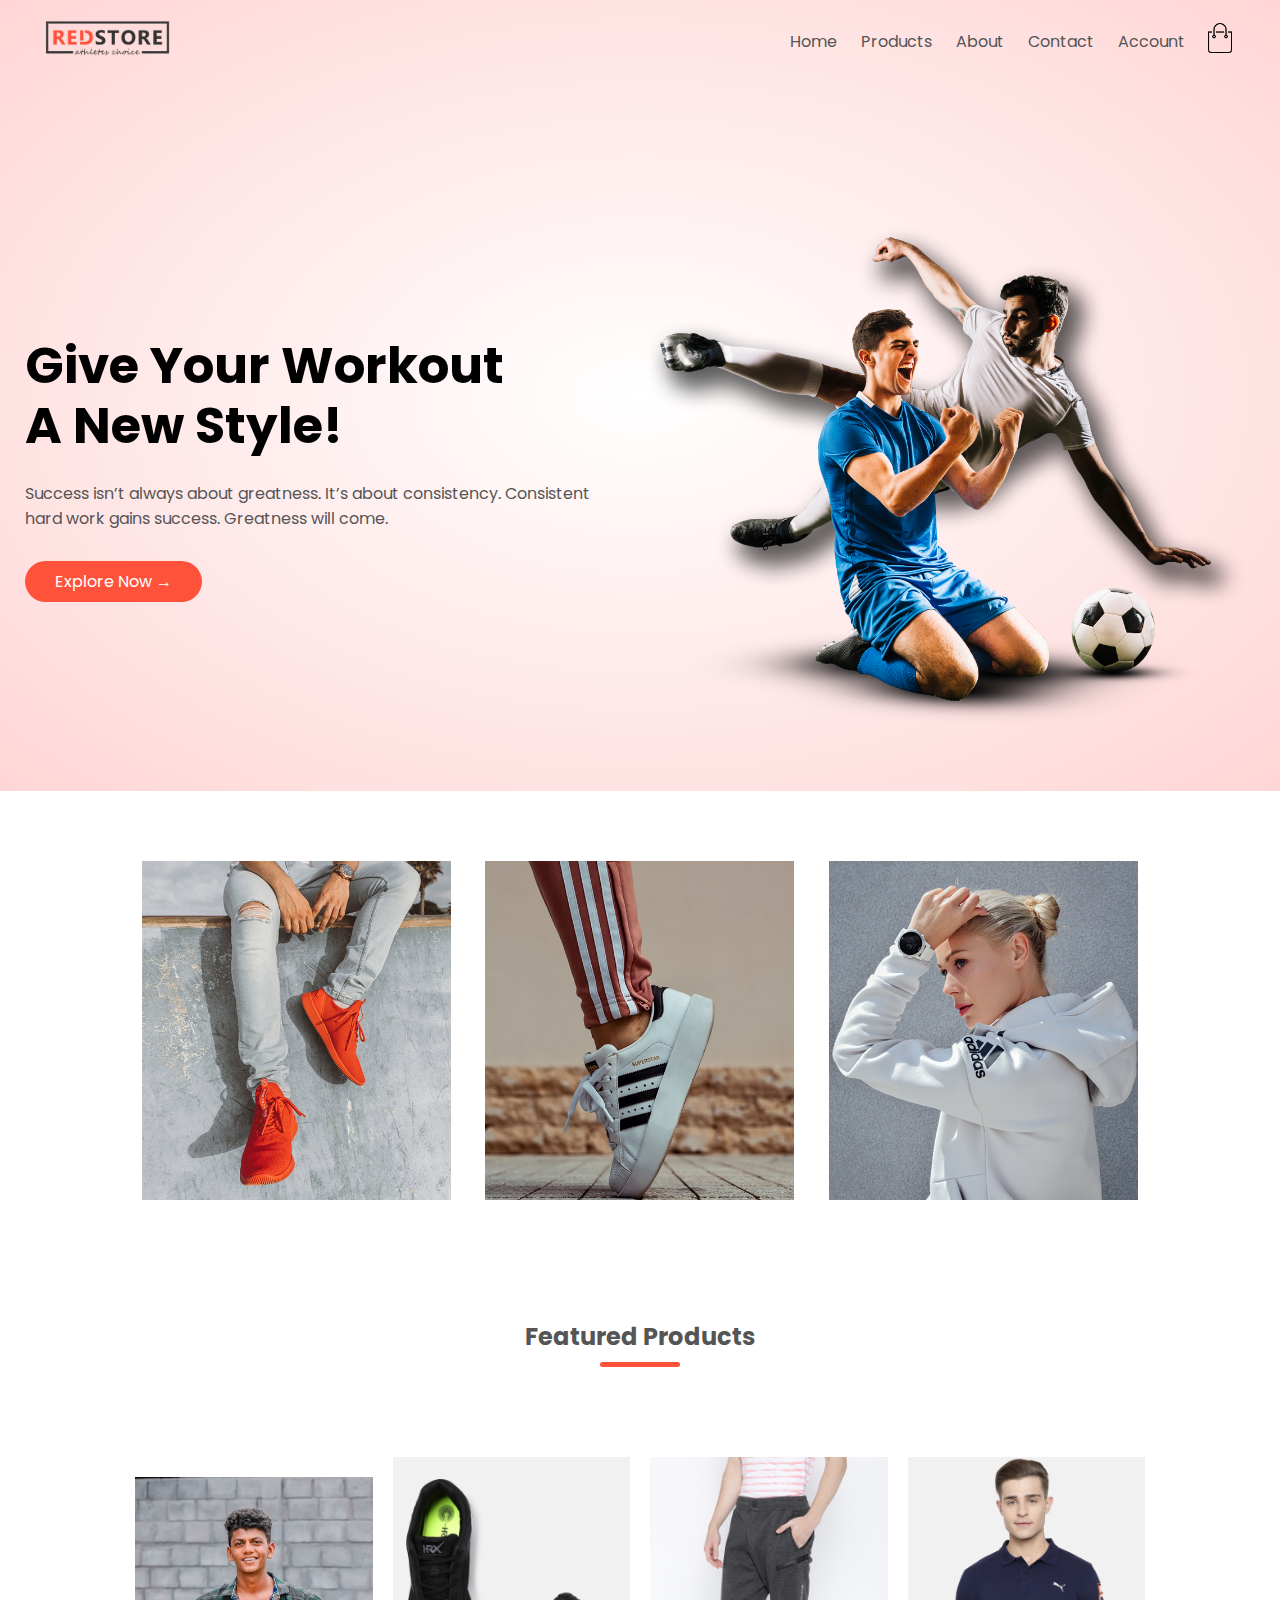
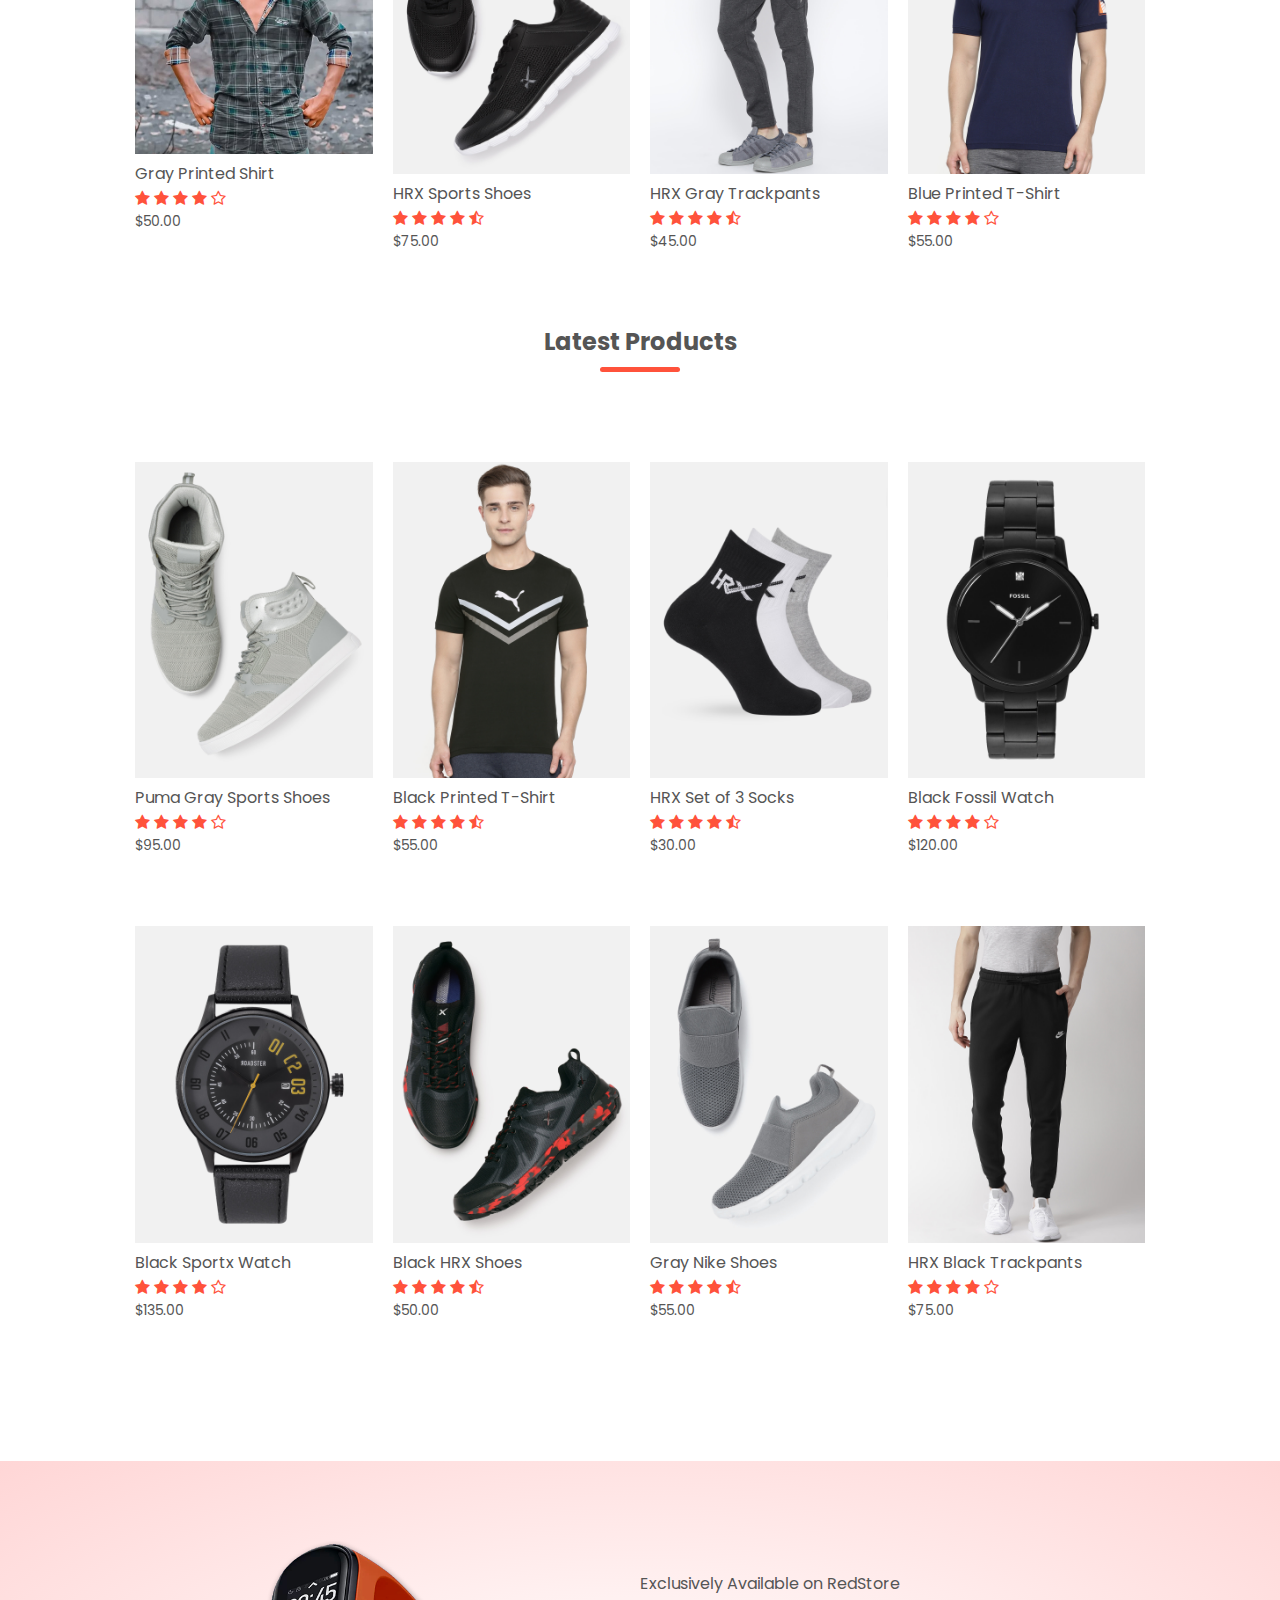
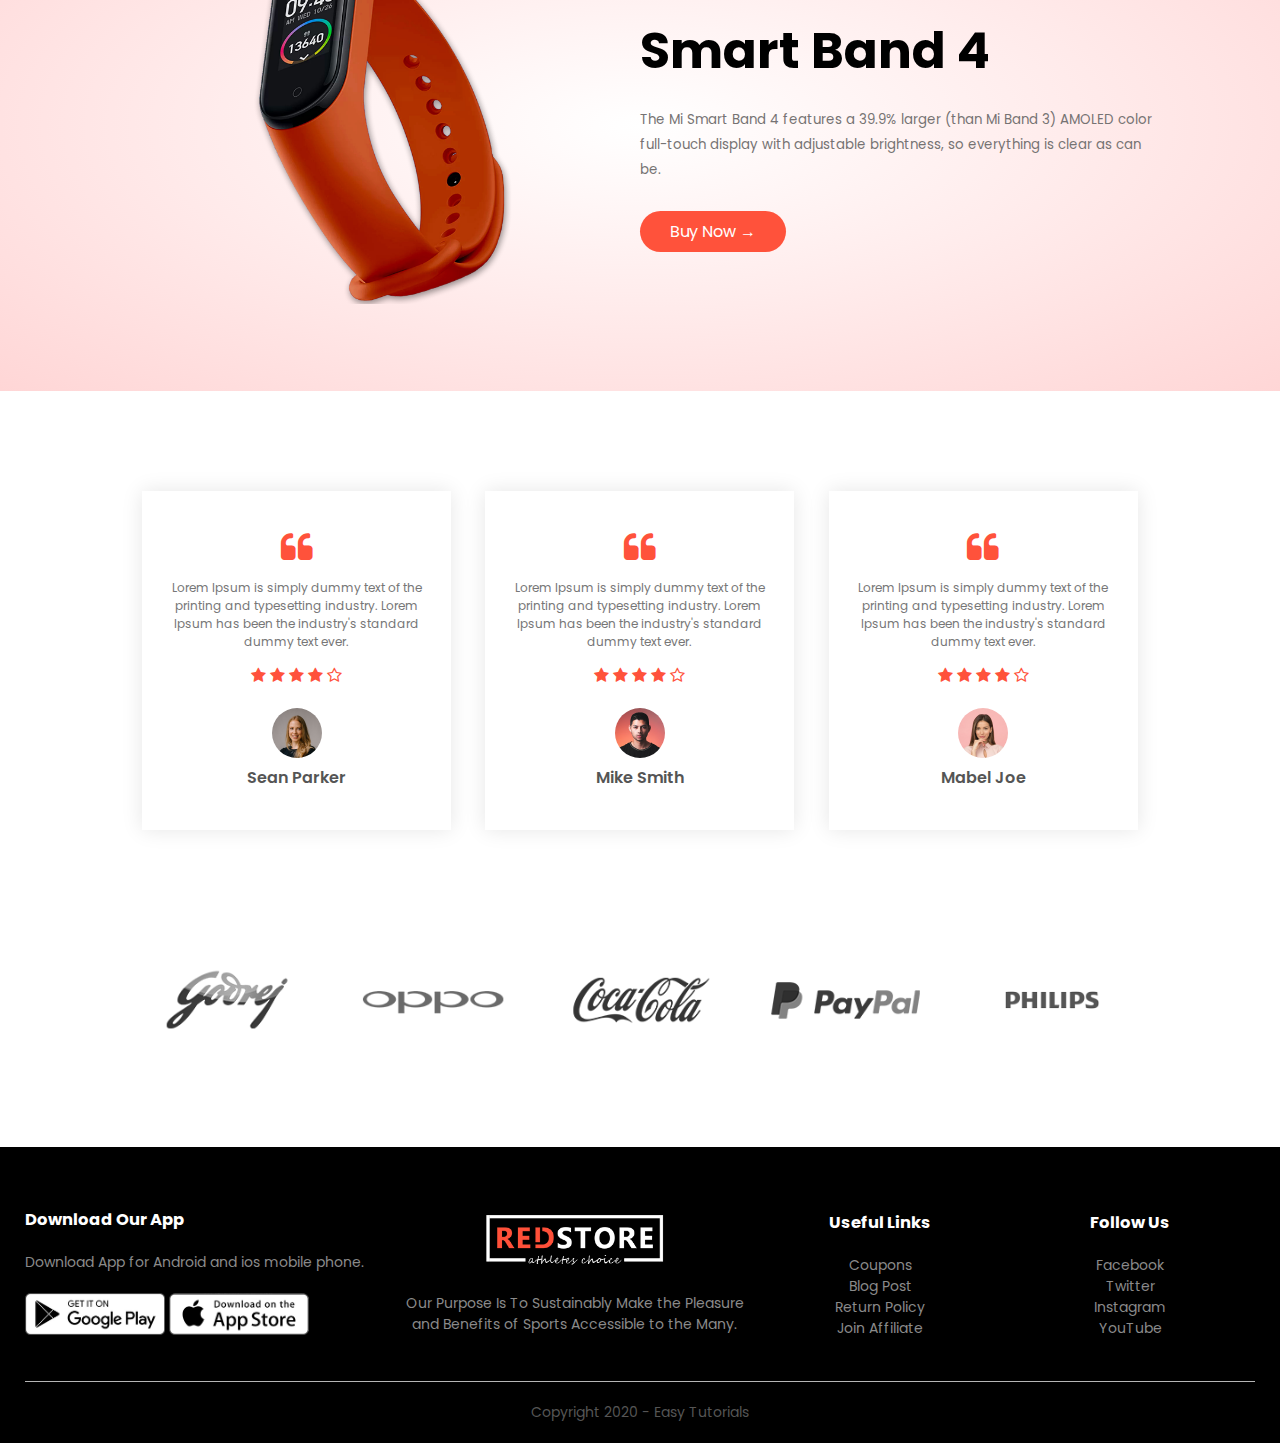
<file: index.html>
<!DOCTYPE html>
<html lang="en">

<head>
    <meta charset="UTF-8">
    <meta name="viewport" content="width=device-width, initial-scale=1.0">
    <title>RedStore | Ecommerce Website Design</title>
    <link rel="stylesheet" href="style.css">
    <link href="https://fonts.googleapis.com/css2?family=Poppins:wght@200;300;400;500;600;700;800&display=swap"
        rel="stylesheet">
    <link rel="stylesheet" href="https://stackpath.bootstrapcdn.com/font-awesome/4.7.0/css/font-awesome.min.css">
</head>

<body>


    <div class="header">
        <div class="container">
            <div class="navbar">
                <div class="logo">
                    <a href="index.html"><img src="images/logo.png" width="125px"></a>
                </div>
                <nav>
                    <ul id="MenuItems">
                        <li><a href="index.html">Home</a></li>
                        <li><a href="products.html">Products</a></li>
                        <li><a href="about.html">About</a></li>
                        <li><a href="contact.html">Contact</a></li>
                        <li><a href="account.html">Account</a></li>
                        
                        
                    </ul>
                </nav>
                <a href="cart.html"><img src="images/cart.png" width="30px" height="30px"></a>
                <img src="images/menu.png" onclick="menutoggle()" class="menu-icon">
            </div>
            <div class="row">
                <div class="col-2">

                    <h1>Give Your Workout<br>A New Style!</h1>
                    <p>Success isn’t always about greatness. It’s about consistency. Consistent<br>hard work gains
                        success. Greatness will come.</p>


                    <a href="product-details.html" class="btn">Explore Now &#8594;</a>
                </div>
                <div class="col-2">
                    <img src="images/image1.png">
                </div>

            </div>

        </div>
    </div>
    <!------------------ featured categories --------------->
    <div class="categories">
        <div class="small-container">
            <div class="row">
                <div class="col-3">
                    <img src="images/category-1.jpg">
                </div>
                <div class="col-3">
                    <img src="images/category-2.jpg">
                </div>
                <div class="col-3">
                    <img src="images/category-3.jpg">
                </div>
            </div>
        </div>
    </div>

    <!-------------- Our Featured Products -------------->


    <div class="small-container">
        <h2 class="title">Featured Products</h2>
        <div class="row">
            <div class="col-4">

                <a href="product-details.html"><img src="images/Screenshot-1.jpg"></a>
                <h4><a href="product-details.html">Gray Printed Shirt</a></h4>
                <div class="rating">
                    <i class="fa fa-star"></i>
                    <i class="fa fa-star"></i>
                    <i class="fa fa-star"></i>
                    <i class="fa fa-star"></i>
                    <i class="fa fa-star-o"></i>
                </div>
                <p>$50.00</p>
            </div>
            <div class="col-4">
                <a href="product-details.html"><img src="images/product-2.jpg"> </a>
                <h4>HRX Sports Shoes</h4>
                <div class="rating">
                    <i class="fa fa-star"></i>
                    <i class="fa fa-star"></i>
                    <i class="fa fa-star"></i>
                    <i class="fa fa-star"></i>
                    <i class="fa fa-star-half-o"></i>
                </div>
                <p>$75.00</p>
            </div>
            <div class="col-4">
                <img src="images/product-3.jpg">
                <h4>HRX Gray Trackpants</h4>
                <div class="rating">
                    <i class="fa fa-star"></i>
                    <i class="fa fa-star"></i>
                    <i class="fa fa-star"></i>
                    <i class="fa fa-star"></i>
                    <i class="fa fa-star-half-o"></i>
                </div>
                <p>$45.00</p>
            </div>
            <div class="col-4">
                <img src="images/product-4.jpg">
                <h4>Blue Printed T-Shirt</h4>
                <div class="rating">
                    <i class="fa fa-star"></i>
                    <i class="fa fa-star"></i>
                    <i class="fa fa-star"></i>
                    <i class="fa fa-star"></i>
                    <i class="fa fa-star-o"></i>
                </div>
                <p>$55.00</p>
            </div>
        </div>
        <h2 class="title">Latest Products</h2>
        <div class="row">
            <div class="col-4">
                <img src="images/product-5.jpg">
                <h4>Puma Gray Sports Shoes</h4>
                <div class="rating">
                    <i class="fa fa-star"></i>
                    <i class="fa fa-star"></i>
                    <i class="fa fa-star"></i>
                    <i class="fa fa-star"></i>
                    <i class="fa fa-star-o"></i>
                </div>
                <p>$95.00</p>
            </div>
            <div class="col-4">
                <img src="images/product-6.jpg">
                <h4>Black Printed T-Shirt</h4>
                <div class="rating">
                    <i class="fa fa-star"></i>
                    <i class="fa fa-star"></i>
                    <i class="fa fa-star"></i>
                    <i class="fa fa-star"></i>
                    <i class="fa fa-star-half-o"></i>
                </div>
                <p>$55.00</p>
            </div>
            <div class="col-4">
                <img src="images/product-7.jpg">
                <h4>HRX Set of 3 Socks</h4>
                <div class="rating">
                    <i class="fa fa-star"></i>
                    <i class="fa fa-star"></i>
                    <i class="fa fa-star"></i>
                    <i class="fa fa-star"></i>
                    <i class="fa fa-star-half-o"></i>
                </div>
                <p>$30.00</p>
            </div>
            <div class="col-4">
                <img src="images/product-8.jpg">
                <h4>Black Fossil Watch</h4>
                <div class="rating">
                    <i class="fa fa-star"></i>
                    <i class="fa fa-star"></i>
                    <i class="fa fa-star"></i>
                    <i class="fa fa-star"></i>
                    <i class="fa fa-star-o"></i>
                </div>
                <p>$120.00</p>
            </div>
        </div>
        <div class="row">
            <div class="col-4">
                <img src="images/product-9.jpg">
                <h4>Black Sportx Watch</h4>
                <div class="rating">
                    <i class="fa fa-star"></i>
                    <i class="fa fa-star"></i>
                    <i class="fa fa-star"></i>
                    <i class="fa fa-star"></i>
                    <i class="fa fa-star-o"></i>
                </div>
                <p>$135.00</p>
            </div>
            <div class="col-4">
                <img src="images/product-10.jpg">
                <h4>Black HRX Shoes</h4>
                <div class="rating">
                    <i class="fa fa-star"></i>
                    <i class="fa fa-star"></i>
                    <i class="fa fa-star"></i>
                    <i class="fa fa-star"></i>
                    <i class="fa fa-star-half-o"></i>
                </div>
                <p>$50.00</p>
            </div>
            <div class="col-4">
                <img src="images/product-11.jpg">
                <h4>Gray Nike Shoes</h4>
                <div class="rating">
                    <i class="fa fa-star"></i>
                    <i class="fa fa-star"></i>
                    <i class="fa fa-star"></i>
                    <i class="fa fa-star"></i>
                    <i class="fa fa-star-half-o"></i>
                </div>
                <p>$55.00</p>
            </div>
            <div class="col-4">
                <img src="images/product-12.jpg">
                <h4>HRX Black Trackpants</h4>
                <div class="rating">
                    <i class="fa fa-star"></i>
                    <i class="fa fa-star"></i>
                    <i class="fa fa-star"></i>
                    <i class="fa fa-star"></i>
                    <i class="fa fa-star-o"></i>
                </div>
                <p>$75.00</p>
            </div>
        </div>
    </div>

    <!----------offer--------------->

    <div class="offer">
        <div class="small-container">
            <div class="row">
                <div class="col-2">
                    <img src="images/exclusive.png" class="offer-img">
                </div>
                <div class="col-2">
                    <p>Exclusively Available on RedStore</p>
                    <h1>Smart Band 4</h1>
                    <small>The Mi Smart Band 4 features a 39.9% larger (than Mi Band 3) AMOLED color full-touch display
                        with adjustable brightness, so everything is clear as can be.</small>
                    <br>


                    
                    <a class="btn" href="userdeatils.html" >Buy Now &#8594;</a>

                    <div class="overlay" id="customAlert">
>
                            
                           
                    </div>

                </div>
            </div>
        </div>

    </div>


    <!----------testimonial--------------->

    <div class="testimonial">
        <div class="small-container">
            <div class="row">
                <div class="col-3">
                    <i class="fa fa-quote-left"></i>
                    <p>Lorem Ipsum is simply dummy text of the printing and typesetting industry. Lorem Ipsum has been
                        the industry's standard dummy text ever.</p>
                    <div class="rating">
                        <i class="fa fa-star"></i>
                        <i class="fa fa-star"></i>
                        <i class="fa fa-star"></i>
                        <i class="fa fa-star"></i>
                        <i class="fa fa-star-o"></i>
                    </div>
                    <img src="images/user-1.png">
                    <h3>Sean Parker</h3>
                </div>
                <div class="col-3">
                    <i class="fa fa-quote-left"></i>
                    <p>Lorem Ipsum is simply dummy text of the printing and typesetting industry. Lorem Ipsum has been
                        the industry's standard dummy text ever.</p>
                    <div class="rating">
                        <i class="fa fa-star"></i>
                        <i class="fa fa-star"></i>
                        <i class="fa fa-star"></i>
                        <i class="fa fa-star"></i>
                        <i class="fa fa-star-o"></i>
                    </div>
                    <img src="images/user-2.png">
                    <h3>Mike Smith</h3>
                </div>
                <div class="col-3">
                    <i class="fa fa-quote-left"></i>
                    <p>Lorem Ipsum is simply dummy text of the printing and typesetting industry. Lorem Ipsum has been
                        the industry's standard dummy text ever.</p>
                    <div class="rating">
                        <i class="fa fa-star"></i>
                        <i class="fa fa-star"></i>
                        <i class="fa fa-star"></i>
                        <i class="fa fa-star"></i>
                        <i class="fa fa-star-o"></i>
                    </div>
                    <img src="images/user-3.png">
                    <h3>Mabel Joe</h3>
                </div>
            </div>
        </div>
    </div>
    <!----------Brands--------------->
    <div class="brands">
        <div class="small-container">
            <div class="row">
                <div class="col-5">
                    <img src="images/logo-godrej.png">
                </div>
                <div class="col-5">
                    <img src="images/logo-oppo.png">
                </div>
                <div class="col-5">
                    <img src="images/logo-coca-cola.png">
                </div>
                <div class="col-5">
                    <img src="images/logo-paypal.png">
                </div>
                <div class="col-5">
                    <img src="images/logo-philips.png">
                </div>
            </div>
        </div>
    </div>
    <!----------Footer--------------->

    <div class="footer">
        <div class="container">
            <div class="row">
                <div class="footer-col1">
                    <h3>Download Our App</h3>
                    <p>Download App for Android and ios mobile phone.</p>
                    <div class="app-logo">
                        <img src="images/play-store.png">
                        <img src="images/app-store.png">
                    </div>
                </div>
                <div class="footer-col2">
                    <img src="images/logo-white.png">
                    <p>Our Purpose Is To Sustainably Make the Pleasure and Benefits of Sports Accessible to the Many.
                    </p>
                </div>
                <div class="footer-col3">
                    <h3>Useful Links</h3>
                    <ul>
                        <li>Coupons</li>
                        <li>Blog Post</li>
                        <li>Return Policy</li>
                        <li>Join Affiliate</li>
                    </ul>
                </div>
                <div class="footer-col4">
                    <h3>Follow Us</h3>
                    <ul>
                        <li>Facebook</li>
                        <li>Twitter
                        <li>
                        <li>Instagram</li>
                        <li>YouTube</li>
                    </ul>
                </div>
            </div>
            <hr>
            <p class="copyright"><a href="">Copyright 2020 - Easy Tutorials</a></p>
        </div>

    </div>



    <!-------------js for toggle menu-------------->

    <script>

        var MenuItems = document.getElementById("MenuItems");

        MenuItems.style.maxHeight = "0px";

        function menutoggle() {
            if (MenuItems.style.maxHeight == "0px") {
                MenuItems.style.maxHeight = "200px";
            } else {
                MenuItems.style.maxHeight = "0px"
            }





    </script>
    <script>
            function showAlert() {
                alert("Purchase Successfully!");
            }

    </script>
    <script>
        function showCustomAlert() {
            document.getElementById("customAlert").style.display = "flex";
        }

        function closeCustomAlert() {
            document.getElementById("customAlert").style.display = "none";
        }
    </script>



</body>

</html>
</file>
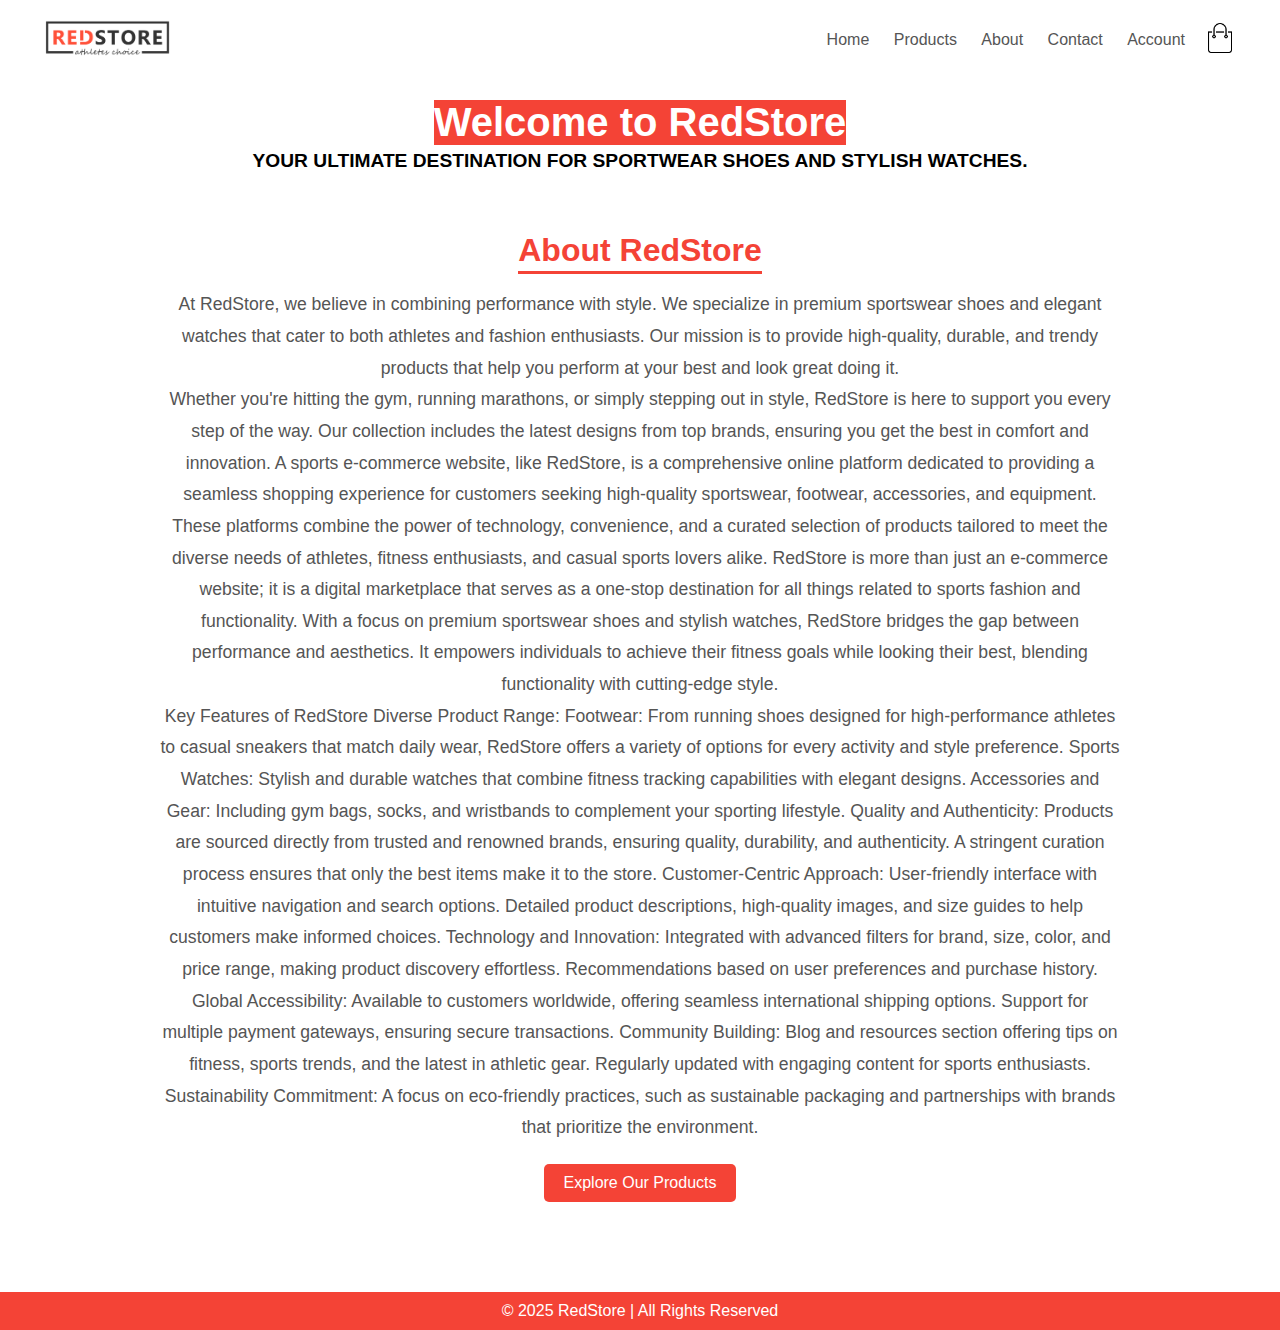
<file: about.html>
<!DOCTYPE html>
<html lang="en">
<head>
    <meta charset="UTF-8">
    <meta name="viewport" content="width=device-width, initial-scale=1.0">
    <link rel="stylesheet" href="style.css">
    <link href="https://fonts.googleapis.com/css2?family=Poppins:wght@200;300;400;500;600;700;800&display=swap"
        rel="stylesheet">
    <link rel="stylesheet" href="https://stackpath.bootstrapcdn.com/font-awesome/4.7.0/css/font-awesome.min.css">
    <link rel="index.html 1">
    <title>About RedStore</title>

    <style>
        body {
            font-family: Arial, sans-serif;
            margin: 0;
            padding: 0;
            background: #fff;
            color: #333;
            overflow-x: hidden;
        }

        /* Header Styling */
        header {
            
            color: white;
            padding: 20px 40px;
            text-align: center;
            position: relative;
            overflow: hidden;
           
        }

        header h1 {
            margin: 0;
            font-size: 2.5rem;
            animation: slideIn 1s ease-in-out;
            display: inline-block;
            background: #f44336;
        }

        header p {
            margin: 5px 0 0;
            font-size: 1.2rem;
            animation: fadeIn 2s ease-in-out;
            color: black;
        }

        /* About Section */
        section.about {
            padding: 40px 20px;
            max-width: 1000px;
            margin: 0 auto;
            text-align: center;
        }

        section.about h2 {
            font-size: 2rem;
            color: #f44336;
            margin-bottom: 20px;
            position: relative;
            display: inline-block;
        }

        section.about h2::after {
            content: "";
            position: absolute;
            left: 0;
            bottom: -5px;
            width: 100%;
            height: 3px;
            background: #f44336;
            animation: expand 1s ease;
        }

        section.about p {
            font-size: 1.1rem;
            line-height: 1.8;
        }

        /* Animation Keyframes */
        @keyframes slideIn {
            from {
                transform: translateY(-50px);
                opacity: 0;
            }
            to {
                transform: translateY(0);
                opacity: 1;
            }
        }

        @keyframes fadeIn {
            from {
                opacity: 0;
            }
            to {
                opacity: 1;
            }
        }

        @keyframes expand {
            from {
                width: 0;
            }
            to {
                width: 100%;
            }
        }

        /* Button Styling */
        .btn {
            display: inline-block;
            margin-top: 20px;
            padding: 10px 20px;
            background: #f44336;
            color: white;
            border: none;
            border-radius: 5px;
            font-size: 1rem;
            cursor: pointer;
            transition: background 0.3s;
        }

        .btn:hover {
            background: #d32f2f;
        }

        /* Footer */
        footer {
            background: #f44336;
            color: white;
            text-align: center;
            padding: 10px 20px;
          
            margin-top: 20px;
        }
    </style>
</head>
<body>
    <div class="container"> 
        <div class="navbar">
            <div class="logo">
                <a href="index.html"><img src="images/logo.png" width="125px"></a>
            </div>
            <nav>
             <ul id="MenuItems">
                 <li><a href="index.html">Home</a></li>
                 <li><a href="products.html">Products</a></li>
                 <li><a href="about.html">About</a></li>
                 <li><a href="contact.html">Contact</a></li>
                 <li><a href="account.html">Account</a></li>
             </ul>
            </nav>
            <a href="cart.html"><img src="images/cart.png" width="30px" height="30px"></a>
            <img src="images/menu.png" onclick="menutoggle()" class="menu-icon">
        </div>
        
     </div> 
    <header>
        
         
        <h1>Welcome to RedStore</h1>
        <h2> <p >YOUR ULTIMATE DESTINATION FOR SPORTWEAR SHOES AND STYLISH WATCHES.</p></h2>
    </header>

    <section class="about">
        <h2>About RedStore</h2>
        <p>
            At RedStore, we believe in combining performance with style. We specialize in premium sportswear shoes
            and elegant watches that cater to both athletes and fashion enthusiasts. Our mission is to provide
            high-quality, durable, and trendy products that help you perform at your best and look great doing it.
        </p>
        <p>
            Whether you're hitting the gym, running marathons, or simply stepping out in style, RedStore is here
            to support you every step of the way. Our collection includes the latest designs from top brands, 
            ensuring you get the best in comfort and innovation.
            A sports e-commerce website, like RedStore, is a comprehensive online platform dedicated to providing a seamless shopping experience for customers 
            seeking high-quality sportswear, footwear, accessories, and equipment. These platforms combine the power of technology, convenience,
             and a curated selection of products tailored to meet the diverse needs of athletes, fitness enthusiasts, and casual sports lovers alike.
             RedStore is more than just an e-commerce website; it is a digital marketplace that serves as a one-stop destination for all things related to sports fashion and functionality. 
             With a focus on premium sportswear shoes and stylish watches, RedStore bridges the gap between performance and aesthetics. It empowers individuals to achieve their fitness goals while 
             looking their best, blending functionality with cutting-edge style.

        </p>
        <p>
            Key Features of RedStore
Diverse Product Range:

Footwear: From running shoes designed for high-performance athletes to casual sneakers that match daily wear, RedStore offers a variety of options for every activity and style preference.
Sports Watches: Stylish and durable watches that combine fitness tracking capabilities with elegant designs.
Accessories and Gear: Including gym bags, socks, and wristbands to complement your sporting lifestyle.
Quality and Authenticity:

Products are sourced directly from trusted and renowned brands, ensuring quality, durability, and authenticity.
A stringent curation process ensures that only the best items make it to the store.
Customer-Centric Approach:

User-friendly interface with intuitive navigation and search options.
Detailed product descriptions, high-quality images, and size guides to help customers make informed choices.
Technology and Innovation:

Integrated with advanced filters for brand, size, color, and price range, making product discovery effortless.
Recommendations based on user preferences and purchase history.
Global Accessibility:

Available to customers worldwide, offering seamless international shipping options.
Support for multiple payment gateways, ensuring secure transactions.
Community Building:

Blog and resources section offering tips on fitness, sports trends, and the latest in athletic gear.
Regularly updated with engaging content for sports enthusiasts.
Sustainability Commitment:

A focus on eco-friendly practices, such as sustainable packaging and partnerships with brands that prioritize the environment.
        </p>
        <a href="products.html" class="btn">Explore Our Products</a>
    </section>

    <footer>
        &copy; 2025 RedStore | All Rights Reserved
    </footer>
</body>
</html>
</file>
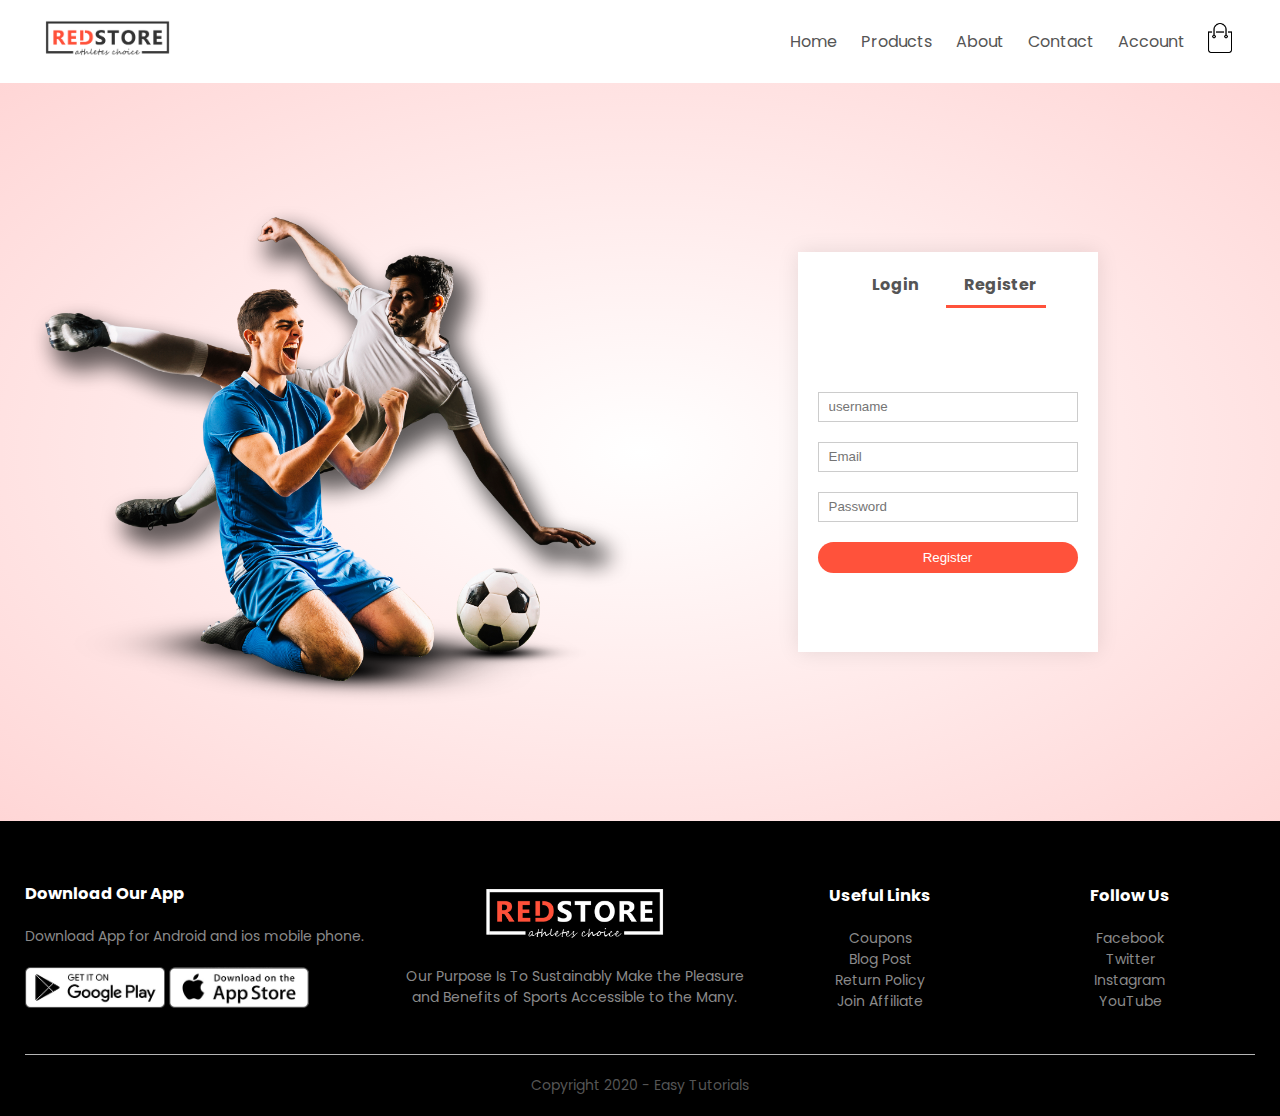
<file: account.html>
<!DOCTYPE html>
<html lang="en">

<head>
    <meta charset="UTF-8">
    <meta name="viewport" content="width=device-width, initial-scale=1.0">
    <title>Account - RedStore | Ecommerce Website Design</title>
    <link rel="stylesheet" href="style.css">
    <link href="https://fonts.googleapis.com/css2?family=Poppins:wght@200;300;400;500;600;700;800&display=swap"
        rel="stylesheet">
    <link rel="stylesheet" href="https://stackpath.bootstrapcdn.com/font-awesome/4.7.0/css/font-awesome.min.css">
</head>

<body>
    <div class="container">
        <div class="navbar">
            <div class="logo">
                <a href="index.html"><img src="images/logo.png" width="125px"></a>
            </div>
            <nav>
                <ul id="MenuItems">
                    <li><a href="index.html">Home</a></li>
                    <li><a href="products.html">Products</a></li>
                    <li><a href="about.html">About</a></li>
                    <li><a href="contact.html">Contact</a></li>
                    <li><a href="account.html">Account</a></li>
                </ul>
            </nav>
            <a href="cart.html"><img src="images/cart.png" width="30px" height="30px"></a>
            <img src="images/menu.png" onclick="menutoggle()" class="menu-icon">
        </div>


    </div>


    <!--------------Cart Items details--------------->
    <div class="accout-page">
        <div class="container">

            <div class="row">

                <div class="col-2">
                    <img src="images/image1.png" width="100%">
                </div>

                <div class="col-2">
                    <div class="form-container">
                        <div class="form-btn">
                            

                            <span onclick="login()">Login</span>
                            <span onclick="register()">Register</span>
                            <hr id="indicator">
                        </div>

                        <form id="LoginForm">
                            <input type="text" placeholder="username">
                            <input type="password" placeholder="Password">
                            

                            <button type="submit" class="btn">Login</button>
                            <li><a href="#" id="logoutBtn">Logout</a></li>

                            <a href="">Forgot password</a>
                        </form>

                        <form id="RegForm">
                            <input type="text" placeholder="username">
                            <input type="email" placeholder="Email">
                            <input type="password" placeholder="Password">
                            <button type="submit" class="btn">Register</button>
                        </form>
                    </div>
                </div>
            </div>
        </div>
    </div>

    <!----------Footer--------------->

    <div class="footer">
        <div class="container">
            <div class="row">
                <div class="footer-col1">
                    <h3>Download Our App</h3>
                    <p>Download App for Android and ios mobile phone.</p>
                    <div class="app-logo">
                        <img src="images/play-store.png">
                        <img src="images/app-store.png">
                    </div>
                </div>
                <div class="footer-col2">
                    <img src="images/logo-white.png">
                    <p>Our Purpose Is To Sustainably Make the Pleasure and Benefits of Sports Accessible to the Many.
                    </p>
                </div>
                <div class="footer-col3">
                    <h3>Useful Links</h3>
                    <ul>
                        <li>Coupons</li>
                        <li>Blog Post</li>
                        <li>Return Policy</li>
                        <li>Join Affiliate</li>
                    </ul>
                </div>
                <div class="footer-col4">
                    <h3>Follow Us</h3>
                    <ul>
                        <li>Facebook</li>
                        <li>Twitter
                        <li>
                        <li>Instagram</li>
                        <li>YouTube</li>
                    </ul>
                </div>
            </div>
            <hr>
            <p class="copyright"><a href="h1">Copyright
                    2020 - Easy Tutorials</a></p>
        </div>
    </div>

    <!-------------js for toggle menu-------------->

    <script>
        var MenuItems = document.getElementById("MenuItems");

        MenuItems.style.maxHeight = "0px";

        function menutoggle() {
            if (MenuItems.style.maxHeight == "0px") {
                MenuItems.style.maxHeight = "200px";
            } else {
                MenuItems.style.maxHeight = "0px"
            }
        }

    </script>
    <!------------------- form toggle ----------->
    <script>
        var LoginForm = document.getElementById("LoginForm");
        var RegForm = document.getElementById("RegForm");
        var Indicator = document.getElementById("indicator");

        function register() {
            RegForm.style.transform = "translateX(0px)";
            LoginForm.style.transform = "translateX(0px)";
            Indicator.style.transform = "translateX(100px)"
        };
        function login() {
            RegForm.style.transform = "translateX(300px)";
            LoginForm.style.transform = "translateX(300px)";
            Indicator.style.transform = "translateX(0px)"
        };

    </script>
    <script>
        document.addEventListener("DOMContentLoaded", function () {
            const loginForm = document.getElementById("LoginForm");
            const logoutBtn = document.getElementById("logoutBtn"); // Logout button (add this to navbar)
    
            // Simulated user database (Replace this with backend authentication in the future)
            const users = [
                { username: "admin", password: "12345" },
                { username: "user1", password: "password123" }
            ];
    
            // Function to check if user is already logged in
            function checkLoginStatus() {
                let loggedInUser = localStorage.getItem("loggedInUser");
                if (loggedInUser) {
                    alert("🔒 You are already logged in as " + loggedInUser);
                    window.location.href = "index.html"; // Redirect to homepage
                }
            }
    
            // Call the function on page load
            checkLoginStatus();
    
            // Handle login form submission
            loginForm.addEventListener("submit", function (event) {
                event.preventDefault(); // Prevent form from submitting normally
    
                let username = loginForm.querySelector("input[type='text']").value.trim();
                let password = loginForm.querySelector("input[type='password']").value.trim();
    
                if (username === "" || password === "") {
                    alert("❌ Please enter both username and password.");
                    return;
                }
    
                // Check if username and password match any user
                let userFound = users.find(user => user.username === username && user.password === password);
    
                if (userFound) {
                    alert("✅ Login successful! Welcome, " + username + "!");
                    localStorage.setItem("loggedInUser", username); // Store login status
                    window.location.href = "index.html"; // Redirect to homepage
                } else {
                    alert("❌ Incorrect username or password. Try again.");
                }
            });
    
            // Logout functionality
            if (logoutBtn) {
                logoutBtn.addEventListener("click", function () {
                    localStorage.removeItem("loggedInUser"); // Clear login status
                    alert("✅ You have been logged out.");
                    window.location.href = "account.html"; // Redirect to login page
                });
            }
        });
    </script>
    



</body>

</html>
</file>
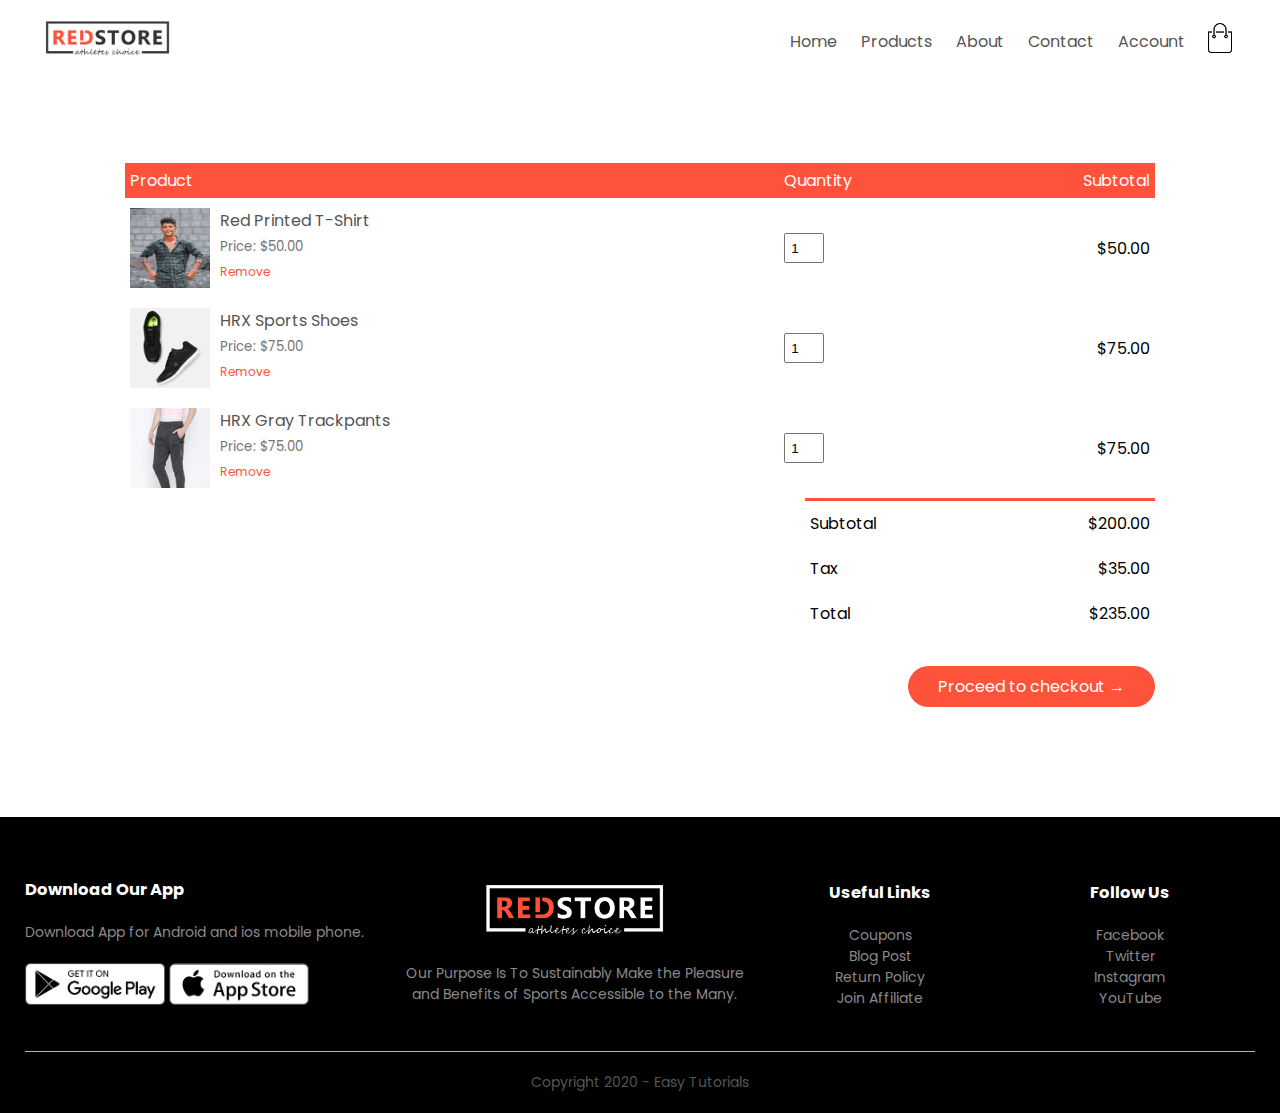
<file: cart.html>
<!DOCTYPE html>
<html lang="en">
<head>
    <meta charset="UTF-8">
    <meta name="viewport" content="width=device-width, initial-scale=1.0">
    <title>My Cart - RedStore | Ecommerce Website Design</title>
    <link rel="stylesheet" href="style.css">
    <link href="https://fonts.googleapis.com/css2?family=Poppins:wght@200;300;400;500;600;700;800&display=swap"
        rel="stylesheet">
    <link rel="stylesheet" href="https://stackpath.bootstrapcdn.com/font-awesome/4.7.0/css/font-awesome.min.css">
</head>

<body>
    <div class="container">
        <div class="navbar">
            <div class="logo">
                <a href="index.html"><img src="images/logo.png" width="125px"></a>
            </div>
            <nav>
             <ul id="MenuItems">
                 <li><a href="index.html">Home</a></li>
                 <li><a href="products.html">Products</a></li>
                 <li><a href="about.html">About</a></li>
                 <li><a href="contact.html">Contact</a></li>
                 <li><a href="account.html">Account</a></li>
             </ul>
            </nav>
            <a href="cart.html"><img src="images/cart.png" width="30px" height="30px"></a>
            <img src="images/menu.png" onclick="menutoggle()" class="menu-icon">
        </div>
        
     </div>
     
     
<!--------------Cart Items deta
       
       
<!--------------Cart Items details--------------->
<div class="small-container cart-page">
   
   <table>
       <tr>
           <th>Product</th>
           <th>Quantity</th>
           <th>Subtotal</th>
       </tr>

       <tr>
           <td>
               <div class="cart-info">
                   <img src="images/Screenshot-1.jpg">
                   <div>
                       <p>Red Printed T-Shirt</p>
                       <small>Price: $50.00</small><br>
                       <a href="">Remove</a>
                   </div>
               </div>
           </td>
           <td><input type="number" value="1"></td>
           <td>$50.00</td>
       </tr>
       <tr>
           <td>
               <div class="cart-info">
                   <img src="images/buy-2.jpg">
                   <div>
                       <p>HRX Sports Shoes</p>
                       <small>Price: $75.00</small><br>
                       <a href="">Remove</a>
                   </div>
               </div>
           </td>
           <td><input type="number" value="1"></td>
           <td>$75.00</td>
       </tr>
       <tr>
           <td>
               <div class="cart-info">
                   <img src="images/buy-3.jpg">
                   <div>
                       <p>HRX Gray Trackpants</p>
                       <small>Price: $75.00</small><br>
                       <a href="">Remove</a>
                   </div>
               </div>
           </td>
           <td><input type="number" value="1"></td>
           <td>$75.00</td>
       </tr>
   </table>
    
    <div class="total-price">
        <table>
            <tr>
                <td>Subtotal</td>
                <td>$200.00</td>
            </tr>
            <tr>
                <td>Tax</td>
                <td>$35.00</td>
            </tr>
            <tr>
                <td>Total</td>
                <td>$235.00</td>
            </tr>
            
        </table>
    </div>
    <div class="total-price">
        <a href="userdeatils.html" class="btn">Proceed to checkout &#8594;</a>
    </div>
    
</div>

<!----------Footer---------------> 

<div class="footer">
    <div class="container">
        <div class="row">
            <div class="footer-col1">
               <h3>Download Our App</h3>
                <p>Download App for Android and ios mobile phone.</p>
                <div class="app-logo">
                    <img src="images/play-store.png">
                    <img src="images/app-store.png">
                </div>
            </div>
            <div class="footer-col2">
               <img src="images/logo-white.png">
                <p>Our Purpose Is To Sustainably Make the Pleasure and Benefits of Sports Accessible to the Many.</p>
            </div>
            <div class="footer-col3">
               <h3>Useful Links</h3>
                <ul>
                    <li>Coupons</li>
                    <li>Blog Post</li>
                    <li>Return Policy</li>
                    <li>Join Affiliate</li>
                </ul>
            </div>
            <div class="footer-col4">
               <h3>Follow Us</h3>
                <ul>
                    <li>Facebook</li>
                    <li>Twitter<li>
                    <li>Instagram</li>
                    <li>YouTube</li>
                </ul>
            </div>
        </div>
        <hr>
        <p class="copyright"><a href="">Copyright 2020 - Easy Tutorials</a></p>
    </div>
    
</div>



<!-------------js for toggle menu-------------->

<script>
    
    var MenuItems = document.getElementById("MenuItems");
    
    MenuItems.style.maxHeight = "0px";
    
    function menutoggle()
    {
        if(MenuItems.style.maxHeight == "0px")
            {
                MenuItems.style.maxHeight = "200px";
            }else
            {
                MenuItems.style.maxHeight = "0px"
            } 
    }
    
    
</script>
<script>
    document.addEventListener("DOMContentLoaded", function () {
        let quantityInputs = document.querySelectorAll("input[type='number']");
        let cartRows = document.querySelectorAll(".cart-page table tr");
        let totalElement = document.querySelector(".total-price table tr:last-child td:last-child");

        function updateTotal() {
            let total = 0;

            cartRows.forEach((row, index) => {
                if (index === 0) return; // Skip the header row

                let priceElement = row.querySelector(".cart-info small");
                let quantityInput = row.querySelector("input[type='number']");
                let subtotalElement = row.querySelector("td:last-child");

                if (priceElement && quantityInput && subtotalElement) {
                    let price = parseFloat(priceElement.innerText.replace("Price: $", ""));
                    let quantity = parseInt(quantityInput.value);
                    let subtotal = price * quantity;

                    subtotalElement.innerText = `$${subtotal.toFixed(2)}`;
                    total += subtotal;
                }
            });

            let tax = total * 0.175; // Assuming 17.5% tax
            let grandTotal = total + tax;

            document.querySelector(".total-price table tr:nth-child(1) td:last-child").innerText = `$${total.toFixed(2)}`;
            document.querySelector(".total-price table tr:nth-child(2) td:last-child").innerText = `$${tax.toFixed(2)}`;
            totalElement.innerText = `$${grandTotal.toFixed(2)}`;
        }

        // Event listener for quantity changes
        quantityInputs.forEach(input => {
            input.addEventListener("change", function () {
                if (input.value < 1) input.value = 1; // Prevent negative or zero quantity
                updateTotal();
            });
        });

        updateTotal(); // Initial calculation on page load
    });
</script>




</body>
</html>
</file>
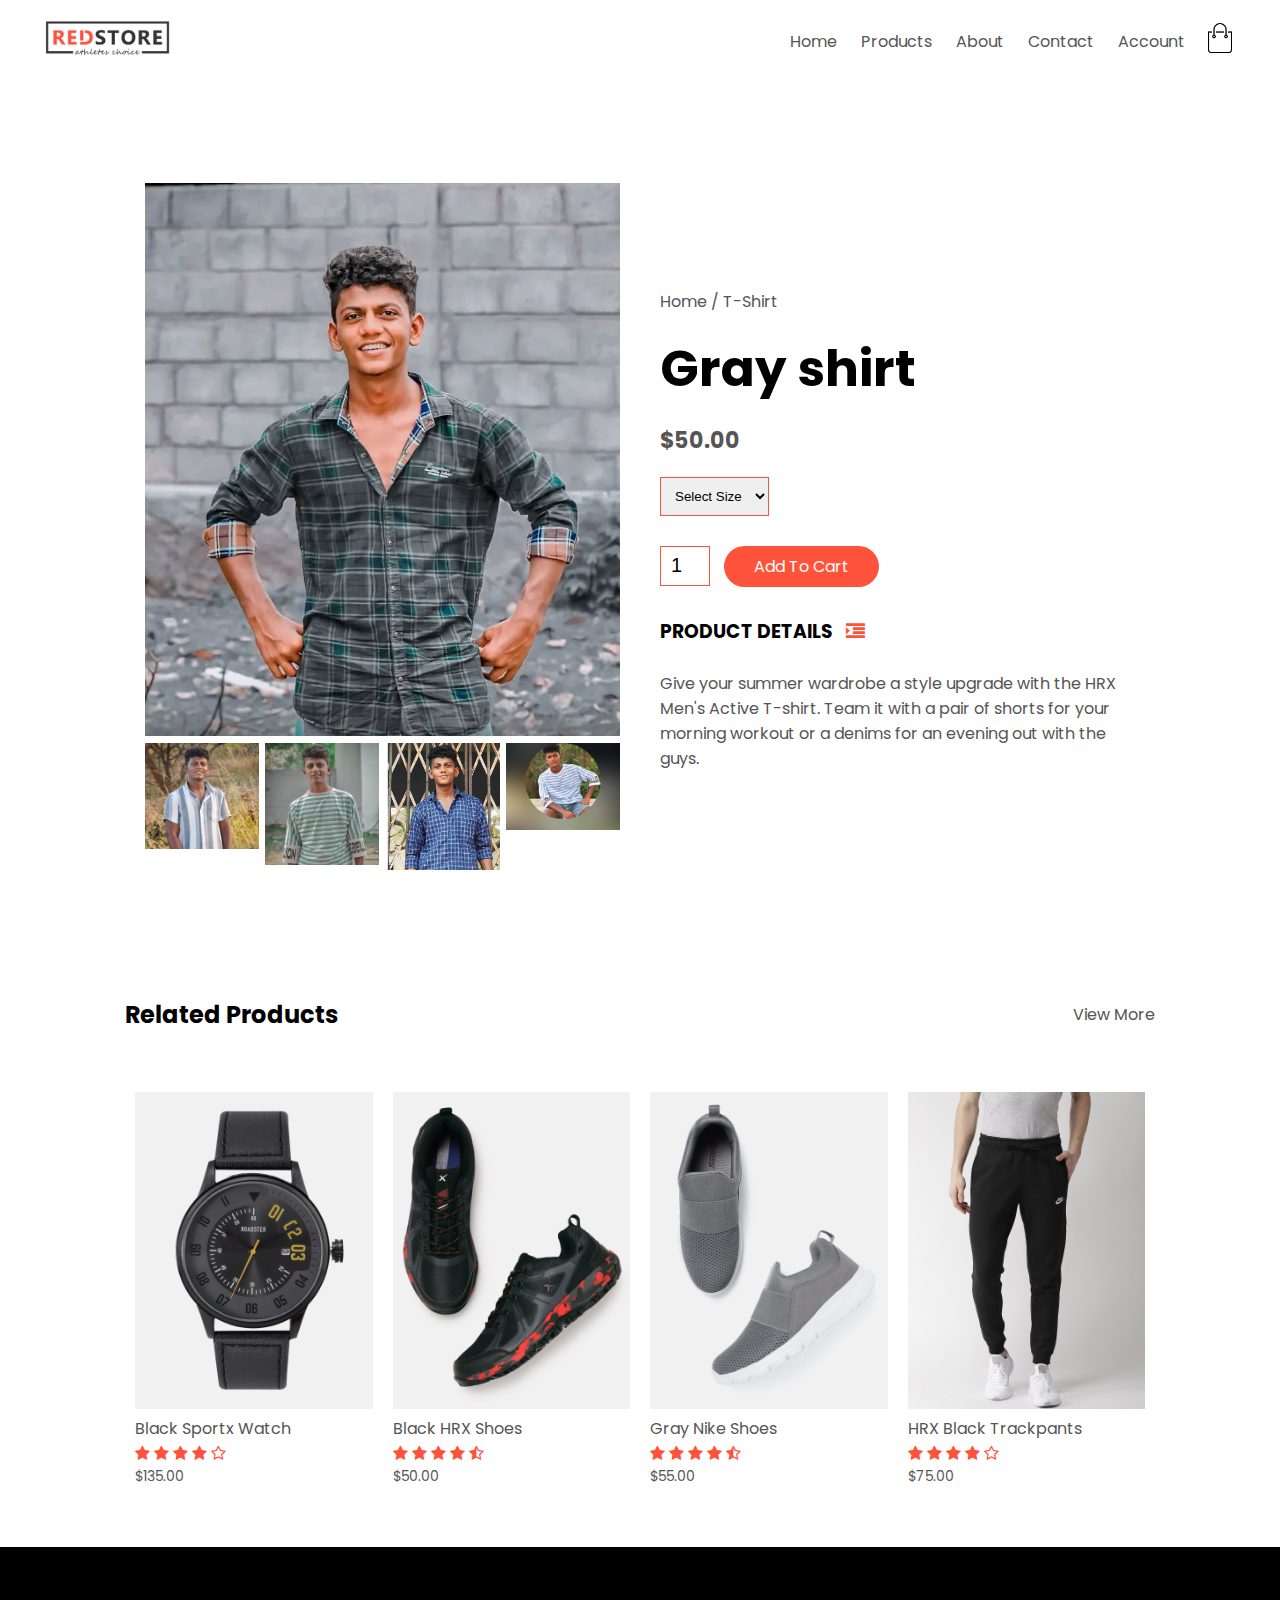
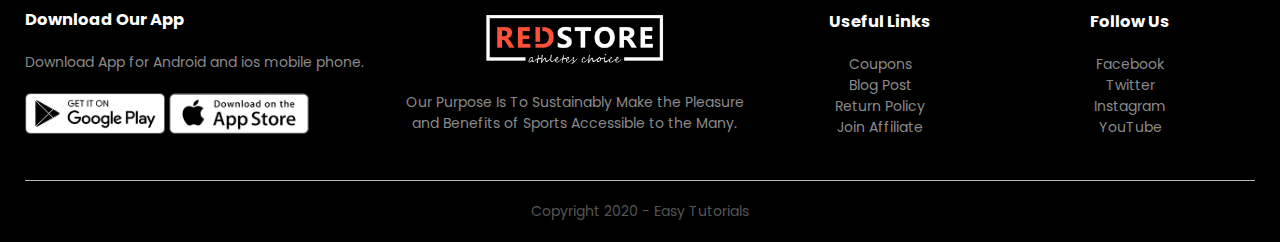
<file: product-details.html>
<!DOCTYPE html>
<html lang="en">
<head>
    <meta charset="UTF-8">
    <meta name="viewport" content="width=device-width, initial-scale=1.0">
    <title>T-Shirt - RedStore | Ecommerce Website Design</title>
    <link rel="stylesheet" href="style.css">
    <link href="https://fonts.googleapis.com/css2?family=Poppins:wght@200;300;400;500;600;700;800&display=swap" rel="stylesheet">
    <link rel="stylesheet" href="https://stackpath.bootstrapcdn.com/font-awesome/4.7.0/css/font-awesome.min.css">
</head>
<body>
       <div class="container">
          <div class="navbar">
              <div class="logo">
                  <a href="index.html"><img src="images/logo.png" width="125px"></a>
              </div>
              <nav>
               <ul id="MenuItems">
                   <li><a href="index.html">Home</a></li>
                   <li><a href="products.html">Products</a></li>
                   <li><a href="about.html">About</a></li>
                   <li><a href="contact.html">Contact</a></li>
                   <li><a href="account.html">Account</a></li>
               </ul>
              </nav>
              <a href="cart.html"><img src="images/cart.png" width="30px" height="30px"></a>
              <img src="images/menu.png" onclick="menutoggle()" class="menu-icon">
          </div>
          
       </div>
       
       
<!--------------single-product--------------->
<div class="small-container single-product">
    <div class="row">
        <div class="col-2">
            <img src="images/Screenshot-1.jpg" width="100%" id="ProductImg">
            <div class="small-img-row">
               <div class="small-img-col">
                   <img src="images/Screenshor-2.jpg" class="small-img" width="100%">
               </div>
               <div class="small-img-col">
                   <img src="images/screenshot-3.jpg" class="small-img" width="100%">
               </div>
               <div class="small-img-col">
                   <img src="images/screenshor-4.jpg" class="small-img" width="100%">
               </div>
               <div class="small-img-col">
                   <img src="images/Screenshot-5.jpg" class="small-img" width="100%">
               </div>
    
            </div>
            
        </div>
        <div class="col-2">
            <p>Home / T-Shirt</p>
            <h1>Gray shirt</h1>
            <h4>$50.00</h4>
            
            <select>
               <option>Select Size</option>
               <option>XXL</option>
               <option>XL</option>
               <option>Large</option>
               <option>Midium</option>
               <option>Small</option>
           </select>
            
            <input type="number" value="1">
            <a href="cart.html" class="btn">Add To Cart</a>
            
            <h3>PRODUCT DETAILS <i class="fa fa-indent"></i></h3>
            <br>
            <p>Give your summer wardrobe a style upgrade with the HRX Men's Active T-shirt. Team it with a pair of shorts for your morning workout or a denims for an evening out with the guys.</p>
        </div>
    </div>
</div>
<!----------------- title -------------->
<div class="small-container">
   <div class="row row-2">
       <h2>Related Products</h2>
       <p>View More</p>
   </div>
    
</div>
    
<!-------------- Our Products -------------->
<div class="small-container">
         
             <div class="row">
               <div class="col-4">
                   <img src="images/product-9.jpg">
                   <h4>Black Sportx Watch</h4>
                   <div class="rating">
                       <i class="fa fa-star"></i>
                       <i class="fa fa-star"></i>
                       <i class="fa fa-star"></i>
                       <i class="fa fa-star"></i>
                       <i class="fa fa-star-o"></i>
                   </div>
                   <p>$135.00</p> 
               </div> 
               <div class="col-4">
                   <img src="images/product-10.jpg">
                   <h4>Black HRX Shoes</h4>
                   <div class="rating">
                       <i class="fa fa-star"></i>
                       <i class="fa fa-star"></i>
                       <i class="fa fa-star"></i>
                       <i class="fa fa-star"></i>
                       <i class="fa fa-star-half-o"></i>
                   </div>
                   <p>$50.00</p>
               </div> 
               <div class="col-4">
                   <img src="images/product-11.jpg">
                   <h4>Gray Nike Shoes</h4>
                   <div class="rating">
                       <i class="fa fa-star"></i>
                       <i class="fa fa-star"></i>
                       <i class="fa fa-star"></i>
                       <i class="fa fa-star"></i>
                       <i class="fa fa-star-half-o"></i>
                   </div>
                   <p>$55.00</p>
               </div> 
                <div class="col-4">
                   <img src="images/product-12.jpg">
                   <h4>HRX Black Trackpants</h4>
                   <div class="rating">
                       <i class="fa fa-star"></i>
                       <i class="fa fa-star"></i>
                       <i class="fa fa-star"></i>
                       <i class="fa fa-star"></i>
                       <i class="fa fa-star-o"></i>
                   </div>
                   <p>$75.00</p>
               </div> 
           </div>
           
       </div>
  
     
   
<!----------Footer---------------> 

<div class="footer">
    <div class="container">
        <div class="row">
            <div class="footer-col1">
               <h3>Download Our App</h3>
                <p>Download App for Android and ios mobile phone.</p>
                <div class="app-logo">
                    <img src="images/play-store.png">
                    <img src="images/app-store.png">
                </div>
            </div>
            <div class="footer-col2">
               <img src="images/logo-white.png">
                <p>Our Purpose Is To Sustainably Make the Pleasure and Benefits of Sports Accessible to the Many.</p>
            </div>
            <div class="footer-col3">
               <h3>Useful Links</h3>
                <ul>
                    <li>Coupons</li>
                    <li>Blog Post</li>
                    <li>Return Policy</li>
                    <li>Join Affiliate</li>
                </ul>
            </div>
            <div class="footer-col4">
               <h3>Follow Us</h3>
                <ul>
                    <li>Facebook</li>
                    <li>Twitter<li>
                    <li>Instagram</li>
                    <li>YouTube</li>
                </ul>
            </div>
        </div>
        <hr>
        <p class="copyright"><a href="https://www.youtube.com/c/EasyTutorialsVideo?sub_confirmation=1">Copyright 2020 - Easy Tutorials</a></p>
    </div>
    
</div>



<!-------------js for toggle menu-------------->

<script>
    
    var MenuItems = document.getElementById("MenuItems");
    
    MenuItems.style.maxHeight = "0px";
    
    function menutoggle()
    {
        if(MenuItems.style.maxHeight == "0px")
            {
                MenuItems.style.maxHeight = "200px";
            }else
            {
                MenuItems.style.maxHeight = "0px"
            } 
    }
    
//-------------Produc Gallery------------
    
    var ProductImg = document.getElementById("ProductImg");
    
    var SmallImg = document.getElementsByClassName("small-img");
       
 
        SmallImg[0].onclick = function()
        {
            ProductImg.src = SmallImg[0].src;
        }
        SmallImg[1].onclick = function()
        {
            ProductImg.src = SmallImg[1].src;
        
        }
        SmallImg[2].onclick = function()
        {
            ProductImg.src = SmallImg[2].src;
        
        }
        SmallImg[3].onclick = function()
        {
            ProductImg.src = SmallImg[3].src;
        
        }

  //-------------End Produc Gallery------------  
    
    
    
    
</script>



</body>
</html>
</file>
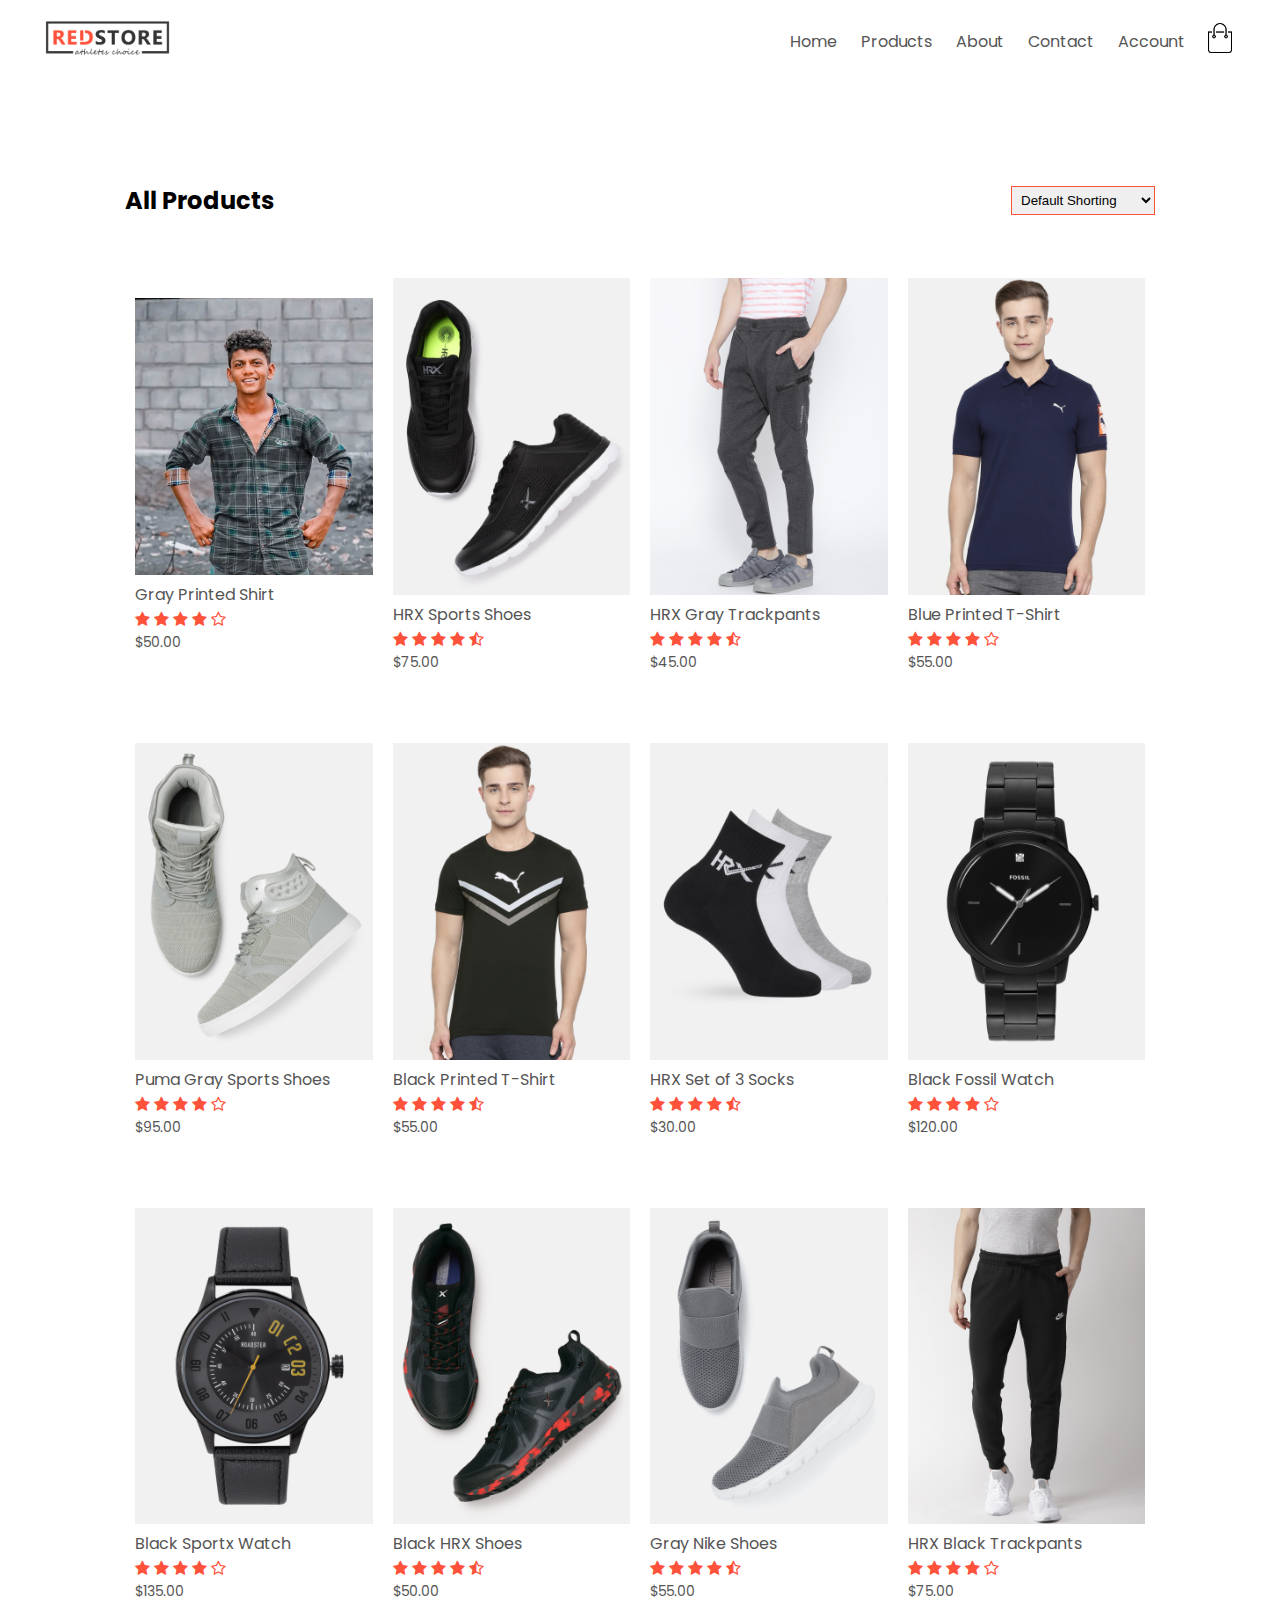
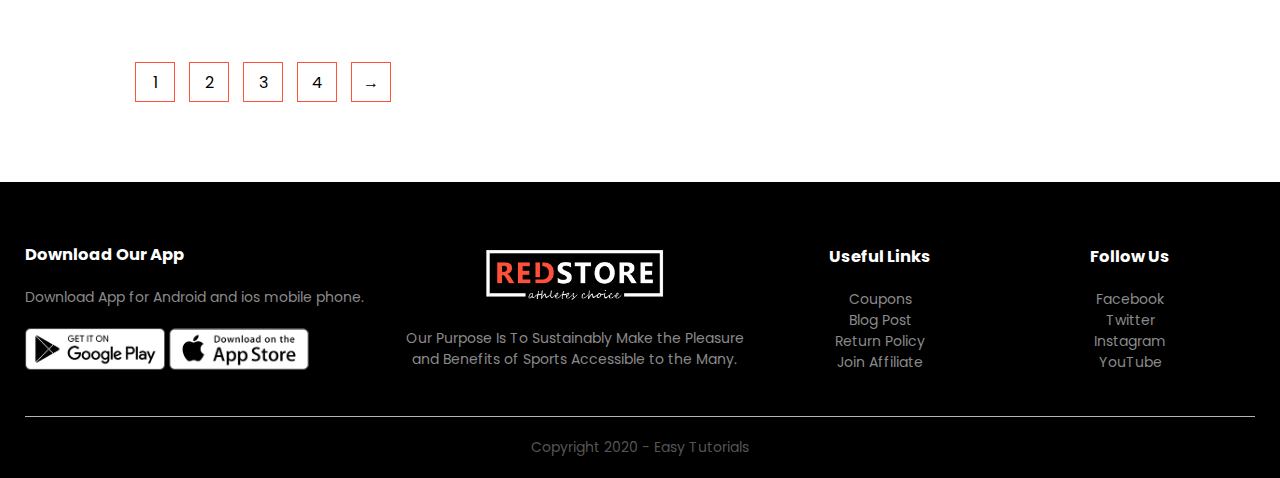
<file: products.html>
<!DOCTYPE html>
<html lang="en">
<head>
    <meta charset="UTF-8">
    <meta name="viewport" content="width=device-width, initial-scale=1.0">
    <title>All Products - RedStore | Ecommerce Website Design</title>
    <link rel="stylesheet" href="style.css">
    <link href="https://fonts.googleapis.com/css2?family=Poppins:wght@200;300;400;500;600;700;800&display=swap" rel="stylesheet">
    <link rel="stylesheet" href="https://stackpath.bootstrapcdn.com/font-awesome/4.7.0/css/font-awesome.min.css">
</head>
<body>
     <div class="container"> 
          <div class="navbar">
              <div class="logo">
                  <a href="index.html"><img src="images/logo.png" width="125px"></a>
              </div>
              <nav>
               <ul id="MenuItems">
                   <li><a href="index.html">Home</a></li>
                   <li><a href="products.html">Products</a></li>
                   <li><a href="about.html">About</a></li>
                   <li><a href="contact.html">Contact</a></li>
                   <li><a href="account.html">Account</a></li>
               </ul>
              </nav>
              <a href="cart.html"><img src="images/cart.png" width="30px" height="30px"></a>
              <img src="images/menu.png" onclick="menutoggle()" class="menu-icon">
          </div>
          
       </div>
<!----------------- title -------------->
<div class="small-container">
   <div class="row row-2">
       <h2>All Products</h2>
       <select>
           <option>Default Shorting</option>
           <option>Short by price</option>
           <option>Short by popularity</option>
           <option>Short by rating</option>
           <option>Short by sale</option>
       </select>
   </div>
    
             
           <div class="row">
               <div class="col-4">
                   
                   <a href="product-details.html"><img src="images/Screenshot-1.jpg"></a>
                   <h4><a href="product-details.html">Gray Printed Shirt</a></h4>
                   <div class="rating">
                       <i class="fa fa-star"></i>
                       <i class="fa fa-star"></i>
                       <i class="fa fa-star"></i>
                       <i class="fa fa-star"></i>
                       <i class="fa fa-star-o"></i>
                   </div>
                   <p>$50.00</p>
               </div> 
               <div class="col-4">
                <a href="product-details.html"><img src="images/product-2.jpg"> </a>
                   
                   <h4> <a href="product-details.html">HRX Sports Shoes </a></h4>
                   <div class="rating">
                       <i class="fa fa-star"></i>
                       <i class="fa fa-star"></i>
                       <i class="fa fa-star"></i>
                       <i class="fa fa-star"></i>
                       <i class="fa fa-star-half-o"></i>
                   </div>
                   <p>$75.00</p>
               </div> 
               <div class="col-4">
                   <img src="images/product-3.jpg">
                   <h4>HRX Gray Trackpants</h4>
                   <div class="rating">
                       <i class="fa fa-star"></i>
                       <i class="fa fa-star"></i>
                       <i class="fa fa-star"></i>
                       <i class="fa fa-star"></i>
                       <i class="fa fa-star-half-o"></i>
                   </div>
                   <p>$45.00</p>
               </div> 
                <div class="col-4">
                   <img src="images/product-4.jpg">
                   <h4>Blue Printed T-Shirt</h4>
                   <div class="rating">
                       <i class="fa fa-star"></i>
                       <i class="fa fa-star"></i>
                       <i class="fa fa-star"></i>
                       <i class="fa fa-star"></i>
                       <i class="fa fa-star-o"></i>
                   </div>
                   <p>$55.00</p>
               </div> 
           </div>
            
             <div class="row">
               <div class="col-4">
                   <img src="images/product-5.jpg">
                   <h4>Puma Gray Sports Shoes</h4>
                   <div class="rating">
                       <i class="fa fa-star"></i>
                       <i class="fa fa-star"></i>
                       <i class="fa fa-star"></i>
                       <i class="fa fa-star"></i>
                       <i class="fa fa-star-o"></i>
                   </div>
                   <p>$95.00</p>
               </div> 
               <div class="col-4">
                   <img src="images/product-6.jpg">
                   <h4>Black Printed T-Shirt</h4>
                   <div class="rating">
                       <i class="fa fa-star"></i>
                       <i class="fa fa-star"></i>
                       <i class="fa fa-star"></i>
                       <i class="fa fa-star"></i>
                       <i class="fa fa-star-half-o"></i>
                   </div>
                   <p>$55.00</p>
               </div> 
               <div class="col-4">
                   <img src="images/product-7.jpg">
                   <h4>HRX Set of 3 Socks</h4>
                   <div class="rating">
                       <i class="fa fa-star"></i>
                       <i class="fa fa-star"></i>
                       <i class="fa fa-star"></i>
                       <i class="fa fa-star"></i>
                       <i class="fa fa-star-half-o"></i>
                   </div>
                   <p>$30.00</p> 
               </div> 
                <div class="col-4">
                   <img src="images/product-8.jpg">
                   <h4>Black Fossil Watch</h4>
                   <div class="rating">
                       <i class="fa fa-star"></i>
                       <i class="fa fa-star"></i>
                       <i class="fa fa-star"></i>
                       <i class="fa fa-star"></i>
                       <i class="fa fa-star-o"></i>
                   </div>
                   <p>$120.00</p>
               </div> 
           </div>
           
           <div class="row">
               <div class="col-4">
                   <img src="images/product-9.jpg">
                   <h4>Black Sportx Watch</h4>
                   <div class="rating">
                       <i class="fa fa-star"></i>
                       <i class="fa fa-star"></i>
                       <i class="fa fa-star"></i>
                       <i class="fa fa-star"></i>
                       <i class="fa fa-star-o"></i>
                   </div>
                   <p>$135.00</p> 
               </div> 
               <div class="col-4">
                   <img src="images/product-10.jpg">
                   <h4>Black HRX Shoes</h4>
                   <div class="rating">
                       <i class="fa fa-star"></i>
                       <i class="fa fa-star"></i>
                       <i class="fa fa-star"></i>
                       <i class="fa fa-star"></i>
                       <i class="fa fa-star-half-o"></i>
                   </div>
                   <p>$50.00</p>
               </div> 
               <div class="col-4">
                   <img src="images/product-11.jpg">
                   <h4>Gray Nike Shoes</h4>
                   <div class="rating">
                       <i class="fa fa-star"></i>
                       <i class="fa fa-star"></i>
                       <i class="fa fa-star"></i>
                       <i class="fa fa-star"></i>
                       <i class="fa fa-star-half-o"></i>
                   </div>
                   <p>$55.00</p>
               </div> 
                <div class="col-4">
                   <img src="images/product-12.jpg">
                   <h4>HRX Black Trackpants</h4>
                   <div class="rating">
                       <i class="fa fa-star"></i>
                       <i class="fa fa-star"></i>
                       <i class="fa fa-star"></i>
                       <i class="fa fa-star"></i>
                       <i class="fa fa-star-o"></i>
                   </div>
                   <p>$75.00</p>
               </div> 
           </div>
           
           <div class="page-btn">
              <span>1</span>
              <span>2</span>
              <span>3</span>
              <span>4</span>
              <span>&#8594;</span>
          </div>
</div>
    
<!----------Footer---------------> 

<div class="footer">
    <div class="container">
        <div class="row">
            <div class="footer-col1">
               <h3>Download Our App</h3>
                <p>Download App for Android and ios mobile phone.</p>
                <div class="app-logo">
                    <img src="images/play-store.png">
                    <img src="images/app-store.png">
                </div>
            </div>
            <div class="footer-col2">
               <img src="images/logo-white.png">
                <p>Our Purpose Is To Sustainably Make the Pleasure and Benefits of Sports Accessible to the Many.</p>
            </div>
            <div class="footer-col3">
               <h3>Useful Links</h3>
                <ul>
                    <li>Coupons</li>
                    <li>Blog Post</li>
                    <li>Return Policy</li>
                    <li>Join Affiliate</li>
                </ul>
            </div>
            <div class="footer-col4">
               <h3>Follow Us</h3>
                <ul>
                    <li>Facebook</li>
                    <li>Twitter<li>
                    <li>Instagram</li>
                    <li>YouTube</li>
                </ul>
            </div>
        </div>
        <hr>
        <p class="copyright"><a href="https://www.youtube.com/c/EasyTutorialsVideo?sub_confirmation=1">Copyright 2020 - Easy Tutorials</a></p>
    </div>
    
</div>



<!-------------js for toggle menu-------------->

<script>
    
    var MenuItems = document.getElementById("MenuItems");
    
    MenuItems.style.maxHeight = "0px";
    
    function menutoggle()
    {
        if(MenuItems.style.maxHeight == "0px")
            {
                MenuItems.style.maxHeight = "200px";
            }else
            {
                MenuItems.style.maxHeight = "0px"
            } 
    }
    
</script>



</body>
</html>
</file>
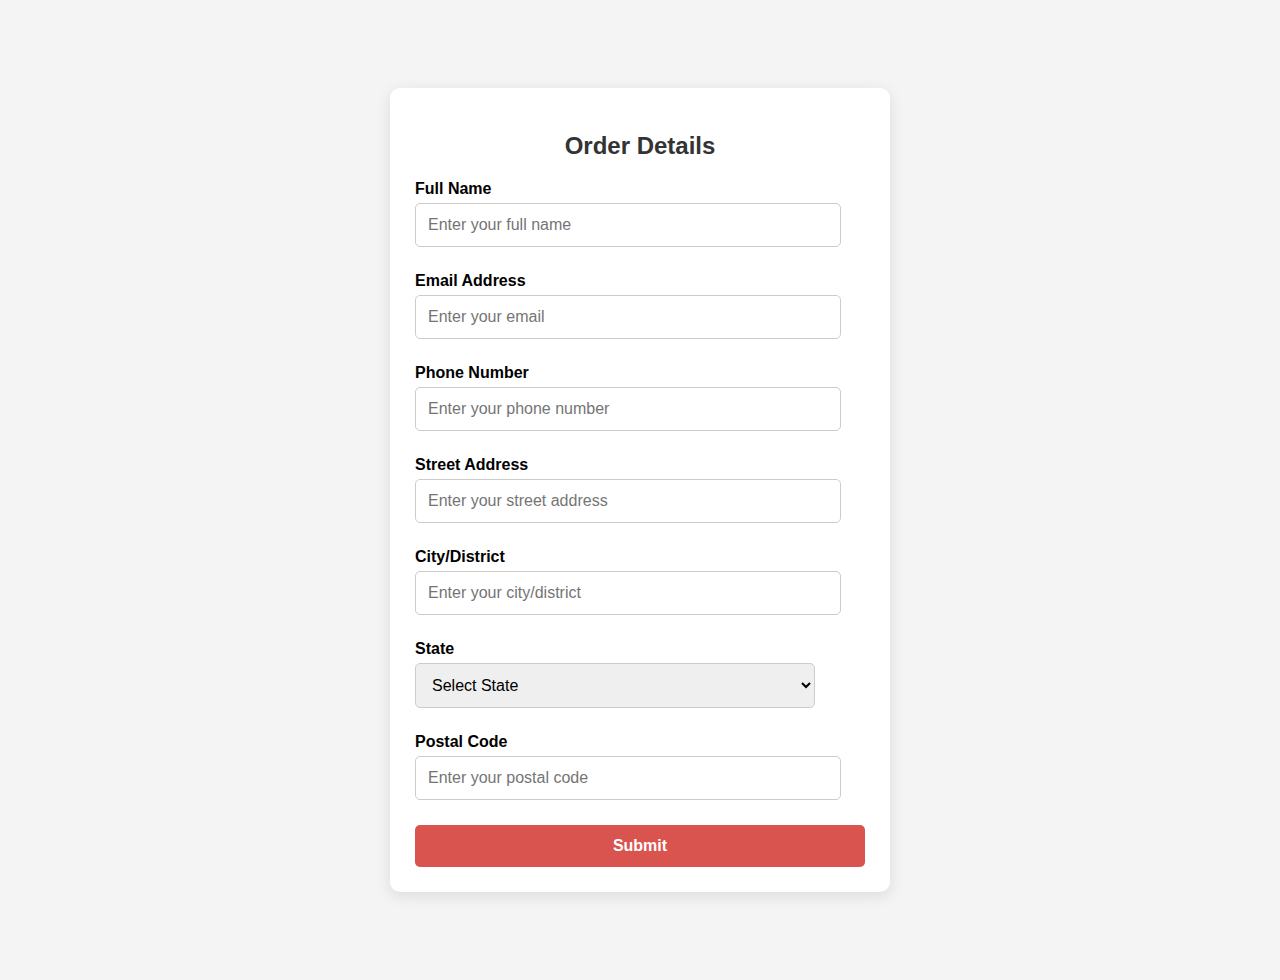
<file: userdeatils.html>
<!DOCTYPE html>
<html lang="en">
<head>
    <meta charset="UTF-8">
    <meta name="viewport" content="width=device-width, initial-scale=1.0">
    <title>Order Form</title>
    <style>
        body {
            font-family: Arial, sans-serif;
            margin: 40px;
            background-color: #f4f4f4;
            display: flex;
            justify-content: center;
            align-items: center;
            height: 100vh;
            
        
        }
        .container {
            max-width: 450px;
            width: 500px;
            background: #fff;
            padding: 25px;
            border-radius: 10px;
            box-shadow: 0px 4px 15px rgba(0, 0, 0, 0.1);
        }
        h2 {
            text-align: center;
            margin-bottom: 20px;
            color: #333;
        }
        label {
            font-weight: bold;
            display: block;
            margin-top: 10px;
        }
        input, select {
            width: 400px;
            padding: 12px;
            margin-top: 5px;
            margin-bottom: 15px;
            border: 1px solid #ccc;
            border-radius: 5px;
            font-size: 16px;
        }
        button {
            width: 100%;
            padding: 12px;
            border: none;
            border-radius: 5px;
            cursor: pointer;
            font-size: 16px;
            font-weight: bold;
            margin-top: 10px;
        }
        .submit-btn {
            background: #d9534f;
            color: white;
        }
        .submit-btn:hover {
            background: #c9302c;
        }
        .pay-btn {
            background: #28a745;
            color: white;
        }
        .pay-btn:hover {
            background: #218838;
        }
        .success-message {
            width: 100%;
            padding: 12px;
            border: none;
            border-radius: 5px;
            cursor: pointer;
            font-size: 16px;
            font-weight: bold;
            margin-top: 10px;
            display: none;
            text-align: center;
            color: green;
            font-weight: bold;
            margin-top: 15px;
            font-size: 16px;
        }
    </style>
    <script>
        function submitForm(event) {
            event.preventDefault();
            document.getElementById("successMessage").style.display = "block";
        }
    </script>

</head>
<body>

   
    <div class="container">
        <h2>Order Details</h2>
        <form onsubmit="submitForm(event)">
            <label for="name">Full Name</label>
            <input type="text" id="name" name="name" placeholder="Enter your full name" required>
            
            <label for="email">Email Address</label>
            <input type="email" id="email" name="email" placeholder="Enter your email" required>
            
            <label for="phone">Phone Number</label>
            <input type="tel" id="phone" name="phone" placeholder="Enter your phone number" required>
            
            <label for="address">Street Address</label>
            <input type="text" id="address" name="address" placeholder="Enter your street address" required>
            
            <label for="district">City/District</label>
            <input type="text" id="district" name="district" placeholder="Enter your city/district" required>
            
            <label for="state">State</label>
            <select id="state" name="state" required>
                <option value="">Select State</option>
                <option value="Tamil Nadu">Tamil Nadu</option>
                <option value="Kerala">Kerala</option>
                <option value="Karnataka">Karnataka</option>
                <option value="Andhra Pradesh">Andhra Pradesh</option>
            </select>
            
            <label for="postal">Postal Code</label>
            <input type="text" id="postal" name="postal" placeholder="Enter your postal code" required>
            
            <button type="submit" class="submit-btn">Submit</button>
           
        </form>
       <a href="payment.html"> <p id="successMessage" class="success-message">Proceed to payment!</p> </a>
    </div>
</body>
</html>
</file>
<file: style.css>
*{
    margin: 0;
    padding: 0;
    box-sizing: border-box;
}
body{
    font-family: 'Poppins', sans-serif;
}
a{
    text-decoration: none;
    color: #555;
}
p{
    color: #555;
}
.header{
    background: radial-gradient(#fff,#ffd6d6);
}

.container{
    max-width: 1300px;
    margin: auto;
    padding-left: 25px;
    padding-right: 25px;
    
}
.navbar{
    display: flex;
    align-items: center;
    padding: 20px;
}
nav{
    flex: 1;
    text-align: right;
}
nav ul{
    display: inline-block;
    list-style-type: none;
}
nav ul li{
    display: inline-block;
    margin-right: 20px;
}
.menu-icon{
    display: none;
    width: 28px;
    margin-left: 20px;
}
.row{
    display: flex;
    align-items: center;
    flex-wrap: wrap;
    justify-content: space-around;
/*---------*/
    
}
.header .row{
    margin-top: 70px;
}
.col-2{
    flex-basis: 50%;
    min-width: 300px;
}

.col-2 img{
    max-width: 100%;
    padding: 50px 0;
}
.col-2 h1{
    font-size: 50px;
    line-height: 60px;
    margin: 25px 0;
}
.btn{
    display: inline-block;
    background: #ff523b;
    color: #fff;
    padding: 8px 30px;
    margin: 30px 0;
    border-radius: 30px;
    transition: background 0.5s;
}
.btn{
    display: inline-block;
    background: #ff523b;
    color: #fff;
    padding: 8px 30px;
    margin: 30px 0;
    border-radius: 30px;
    transition: background 0.5s;
}
.btn:hover{
    background: #563434;
}

/*-----------------------------*/
.categories{
    margin: 70px 0;
}

.small-container{
    max-width: 1080px;
    margin: auto;
    padding-left: 25px;
    padding-right: 25px;
}

.col-3{
    flex-basis: 30%;
    min-width: 250px;
    margin-bottom: 30px;
}
.col-3 img{
    width: 100%;
}
/*-------featured product--------------*/

.title{
    text-align: center;
    margin: 0px auto 80px;
    position: relative;
    line-height: 60px;
    color: #555;
}
.title::after{
    content: '';
    background: #ff523b;
    width: 80px;
    height: 5px;
    border-radius: 5px;
    position: absolute;
    bottom: 0;
    left: 50%;
    transform: translateX(-50%);
}

.col-4{
    flex-basis: 25%;
    padding: 10px;
    min-width: 200px;
    margin-bottom: 50px;
    transition: transform 0.5s;
}
.col-4 img{
    width: 100%;
}
h4{
    color: #555;
    font-weight: normal;
}
.col-4 p{
    font-size: 14px;
}
.rating .fa{
    color: #ff523b;
}

.col-4:hover{
    transform: translateY(-5px);
}


/*-----------offer-------------*/
.offer{
    background: radial-gradient(#fff,#ffd6d6);
    margin-top: 80px;
    padding: 30px 0;
    cursor: pointer;
}
.col-2 .offer-img{
    padding: 50px;
    
}
small{
    color: #767373;
}

/*--------------------testimonial---------------*/

.testimonial{
    padding-top: 100px;
}

.testimonial .col-3{
    text-align: center;
    padding: 40px 20px 40px;
    box-shadow: 0 0 20px 0px rgba(0, 0, 0, 0.1);
    cursor: pointer;
    transition: transform .5s;
}
.testimonial .col-3 img{
    width: 50px;
    margin-top: 20px;
    border-radius: 50%;
}
.fa.fa-quote-left{
    font-size: 34px;
    color: #ff523b;
}
.col-3 p{
    font-size: 12px;
    margin: 12px 0px;
    color: #777;
}

.testimonial .col-3 h3{
    font-weight: 600;
    color: #555;
    font-size: 16px;
}

.testimonial .col-3:hover{
    transform: translateY(-10px);
}

/*--------------- brands ------------*/

.brands{
    margin: 100px auto;
}
.col-5{
    width: 160px;
}
.col-5 img{
    width: 100%;
    cursor: pointer;
    filter: grayscale(100%);
}
.col-5 img:hover{
    filter: grayscale(0);
}
/*---------footer-------*/

.footer{
    background: #000;
    color: #8a8a8a;
    font-size: 14px;
    padding: 60px 0 20px;
}
.footer p{
    color: #8a8a8a;
}
.footer h3{
    color: #fff;
    margin-bottom: 20px;
}
.footer-col1,.footer-col2,.footer-col3,.footer-col4{
    min-width: 250px;
    margin-bottom: 20px;
}
.footer-col1{
    flex-basis: 30%;
}
.footer-col2{
    flex: 1;
    text-align: center;
}
.footer-col2 img{
    width: 180px;
    margin-bottom: 20px;
}
.footer-col3,.footer-col4{
    flex-basis: 12%;
    text-align: center;
}

.app-logo{
    margin-top: 20px;
}

.app-logo img{
    width: 140px;
}

.footer li{
    display: block;
}
.footer hr{
    border: none;
    background: #b5b5b5;
    height: 1px;
    margin:  20px 0;
}
.copyright{
    text-align: center;
    
}

/*-------media-query-for-max-width-800---------*/


@media only screen and (max-width: 800px) {

    
nav ul{
    position: absolute;
    top: 70px;
    left: 0;
    background: #333;
    width: 100%;
    overflow: hidden;
    transition: 1s;
    max-height: 0;
    transition:max-height 0.5s;
    }
    
nav ul li{
    display: block;
    margin-right: 50px;
    margin-top: 10px;
    margin-bottom: 10px;
    }
nav ul li a{
        color: #fff;
    }
    
.menu-icon{
        display: block;
        cursor: pointer;
    }
    

}
/*---------- 600 media query -------*/
@media only screen and (max-width: 600px){
    
    .row{
      text-align: center;
    }
    
    .col-1, .col-2, .col-3, .col-4{
        
        flex-basis: 100%;
    }
}

/*----------All Product page------------*/


.row-2{
    justify-content: space-between;
    margin: 100px auto 50px;
}

select{
    border: 1px solid #ff523b;
    padding: 5px;
}
select:focus{
    outline: none;
}

.page-btn{
    margin: 0 auto 80px;
}

.page-btn span{
    display: inline-block;
    border: 1px solid #ff523b;
    margin-left: 10px;
    width: 40px;
    height: 40px;
    text-align: center;
    line-height: 40px;
    cursor: pointer;
}
.page-btn span:hover{
    background: #ff523b;
    color: #fff;
}



/*---------product details-----------*/
.single-product{
    margin-top: 80px;
}
.single-product .col-2 img{
    padding: 0;
}
.single-product .col-2{
    padding: 20px;
}

.single-product h4{
    margin: 20px 0;
    font-size: 22px;
    font-weight: bold;
}

.single-product select{
    display: block;
    padding: 10px;
    margin-top: 20px;
}

.single-product input{
    width: 50px;
    height: 40px;
    padding-left: 10px;
    font-size: 20px;
    margin-right: 10px;
    border: 1px solid #ff523b;
}
input:focus{
    outline: none;
}

.single-product .fa{
    color: #ff523b;
    margin-left: 10px;
}
.small-img-row{
    display: flex;
    justify-content: space-between;
}
.small-img-col{
    flex-basis: 24%;
    cursor: pointer;
}


/*-------600 media query---------*/



@media only screen and (max-width: 600px){
    .single-product .row{
        text-align: left;
    }
    .single-product .col-2{
        padding: 20px 0;
    }

    .single-product h1{
        font-size: 26px;
        line-height: 22px;
    }
}

/*---------------- cart page -----------*/

.cart-page{
    margin: 80px auto;
}

table{
    width: 100%;
    border-collapse: collapse;
}

.cart-info{
    display: flex;
    flex-wrap: wrap;
}
th{
    text-align: left;
    padding: 5px;
    color: #fff;
    background: #ff523b;
    font-weight: normal;
}

td{
    padding: 10px 5px;
}
td input{
    width: 40px;
    height: 30px;
    padding: 5px;
}

td a{
    color: #ff523b;
    font-size: 12px;
}

td img{
    width: 80px;
    height: 80px;
    margin-right: 10px; 
}


.total-price{
    display: flex;
    justify-content: flex-end;
    
}
.total-price table{
    border-top: 3px solid #ff523b;
    width: 100%;
    max-width: 350px;
}
td:last-child{
    text-align: right;
}
th:last-child{
    text-align: right;
}

@media only screen and (max-width: 600px){
    .cart-info p{
        display: none;
    }
}

/*-------account page--------*/

.accout-page{
    padding: 50px 0;
    background: radial-gradient(#fff,#ffd6d6);
}

.form-container{
    background: #fff;
    width: 300px;
    height: 400px;
    position: relative;
    text-align: center;
    padding: 20px 0;
    margin: auto;
    box-shadow: 0 0 20px 0px rgba(0, 0, 0, 0.1);
    overflow: hidden;
}

.form-container span{
    font-weight: bold;
    padding: 0 10px;
    color: #555;
    cursor: pointer;
    width: 100px;
    display: inline-block;
}

.form-btn{
    display: inline-block;
}

#indicator{
    width: 100px;
    border: none;
    background: #ff523b;
    height: 3px;
    margin-top: 8px;
    transform: translateX(100px);
    transition: transform 1s; 
}

.form-container form{
    max-width: 300px;
    padding: 0 20px;
    position: absolute;
    top: 130px;
    transition: transform 1s;
}

form input{
    width: 100%;
    height: 30px;
    margin: 10px 0;
    padding: 0 10px;
    border: 1px solid #ccc;
}
form input:focus{
    outline: none;
}
form .btn{
    width: 100%;
    border: none;
    cursor: pointer;
    margin: 10px 0;
}
form .btn:focus{
    outline: none;
}
form a{
    font-size: 12px;
}
#LoginForm{
     left: -300px;
}
#RegForm{
    left: 0;
}
.overlay {
    position: fixed;
    top: 0;
    left: 0;
    width: 100%;
    height: 100%;
    background: rgba(0, 0, 0, 0.5);
    display: none;
    justify-content: center;
    align-items: center;
}

/* Alert box style */
.alert-box {
    background:white;
    padding: 20px;
    border-radius: 10px;
    text-align: center;
    box-shadow: 0 4px 10px rgba(0, 0, 0, 0.3);
}

.alert-box h2 {
    margin: 0 0 10px;
    color:black;
}

.alert-box button {
    background: white;
    color: black;
    border: none;
    padding: 10px 20px;
    border-radius: 5px;
    cursor: pointer;
}

.alert-box button:hover {
    background: #d32f2f;
}
</file>
